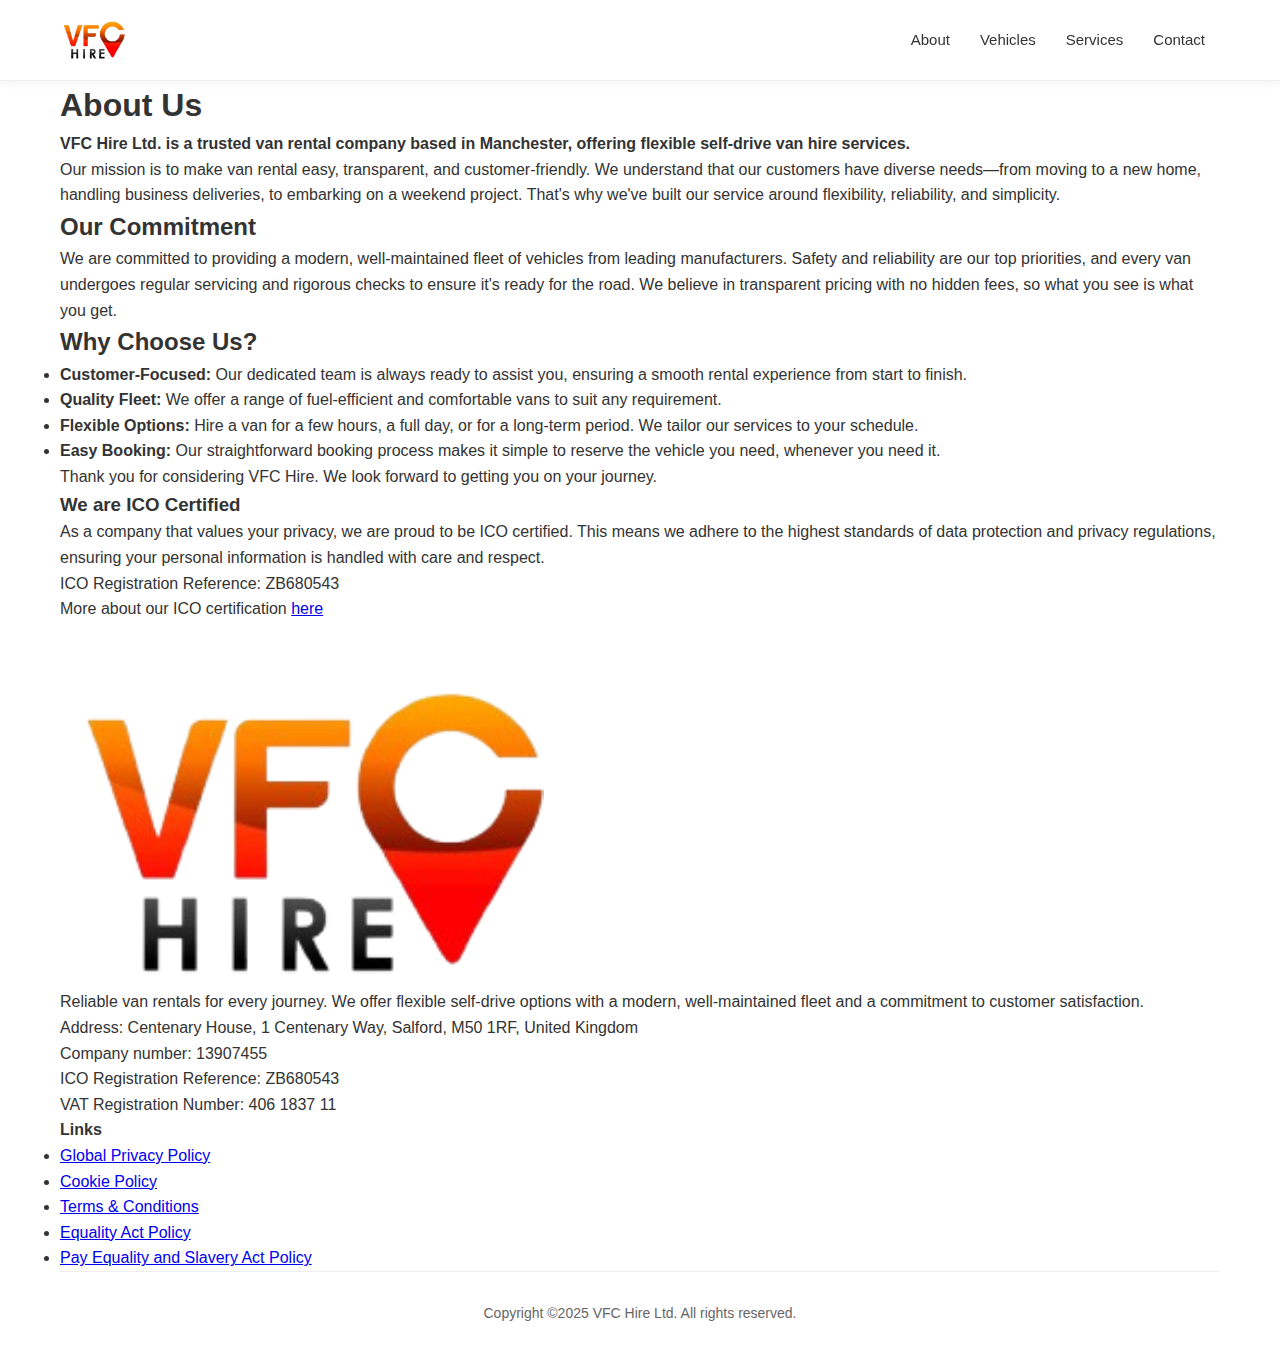
<file: about.html>
<!DOCTYPE html>
<html lang="en">
<head>
  <meta charset="UTF-8" />
  <meta name="viewport" content="width=device-width, initial-scale=1.0"/>
  <title>About Us - VFC Hire</title>
  <link rel="stylesheet" href="https://cdnjs.cloudflare.com/ajax/libs/font-awesome/6.0.0/css/all.min.css">
  <link rel="stylesheet" href="style.css" />
  <link rel="icon" type="image/x-icon" href="./assets/favicon.ico">
</head>
<body>

  <header>
    <div class="container">
      <nav>
        <a href="index.html" class="logo">
          <img src="./assets/logo.png" alt="VFC Hire Logo">
        </a>
        <ul class="nav-links">
          <li><a href="about.html">About</a></li>
          <li><a href="index.html#vehicle">Vehicles</a></li>
          <li><a href="index.html#service">Services</a></li>
          <li><a href="index.html#contact">Contact</a></li>
        </ul>
        <div class="mobile-menu-icon">
          <i class="fas fa-bars"></i>
        </div>
      </nav>
    </div>
    <div class="mobile-menu">
        <ul>
            <li><a href="about.html">About</a></li>
            <li><a href="index.html#vehicle">Vehicles</a></li>
            <li><a href="index.html#service">Services</a></li>
            <li><a href="index.html#contact">Contact</a></li>
        </ul>
    </div>
  </header>

  <main>
    <section class="content-page">
        <div class="container">
            <h1>About Us</h1>
            <p><strong>VFC Hire Ltd. is a trusted van rental company based in Manchester, offering flexible self-drive van hire services.</strong></p>
            <p>Our mission is to make van rental easy, transparent, and customer-friendly. We understand that our customers have diverse needs—from moving to a new home, handling business deliveries, to embarking on a weekend project. That's why we've built our service around flexibility, reliability, and simplicity.</p>
            
            <h2>Our Commitment</h2>
            <p>We are committed to providing a modern, well-maintained fleet of vehicles from leading manufacturers. Safety and reliability are our top priorities, and every van undergoes regular servicing and rigorous checks to ensure it's ready for the road. We believe in transparent pricing with no hidden fees, so what you see is what you get.</p>
            
            <h2>Why Choose Us?</h2>
            <ul>
                <li><strong>Customer-Focused:</strong> Our dedicated team is always ready to assist you, ensuring a smooth rental experience from start to finish.</li>
                <li><strong>Quality Fleet:</strong> We offer a range of fuel-efficient and comfortable vans to suit any requirement.</li>
                <li><strong>Flexible Options:</strong> Hire a van for a few hours, a full day, or for a long-term period. We tailor our services to your schedule.</li>
                <li><strong>Easy Booking:</strong> Our straightforward booking process makes it simple to reserve the vehicle you need, whenever you need it.</li>
            </ul>
            <p>Thank you for considering VFC Hire. We look forward to getting you on your journey.</p>
            <h3>We are ICO Certified</h3>
            <p>As a company that values your privacy, we are proud to be ICO certified. This means we adhere to the highest standards of data protection and privacy regulations, ensuring your personal information is handled with care and respect.</p>
            <p>ICO Registration Reference: ZB680543</p>
            <p>More about our ICO certification <a href="./assets/ico.pdf">here</a></p>
        </div>
    </section>
  </main>
  
  <footer>
    <div class="container">
      <div class="footer-content">
        <div class="footer-about">
          <a href="index.html"><img src="./assets/logo.png" alt="VFC Hire White Logo"></a>
          <p>Reliable van rentals for every journey. We offer flexible self-drive options with a modern, well-maintained fleet and a commitment to customer satisfaction.</p>
          <p>Address: Centenary House, 1 Centenary Way, Salford, M50 1RF, United Kingdom</br>
          Company number: 13907455 </br>
          ICO Registration Reference: ZB680543</br>
          VAT Registration Number: 406 1837 11</p>

        </div>

        <div class="footer-links">
          <h4>Links</h4>
          <ul>
            <li><a href="privacy.html">Global Privacy Policy</a></li>
            <li><a href="cookie.html">Cookie Policy</a></li>
            <li><a href="terms.html">Terms & Conditions</a></li>
            <li><a href="equality.html">Equality Act Policy</a></li>
            <li><a href="ethical-policies.html">Pay Equality and Slavery Act Policy</a></li>

          </ul>
        </div>
      </div>
      <div class="footer-bottom">
        <p>Copyright ©2025 VFC Hire Ltd. All rights reserved.</p>
      </div>
    </div>
  </footer>

  <script src="script.js"></script>
</body>
</html>
</file>
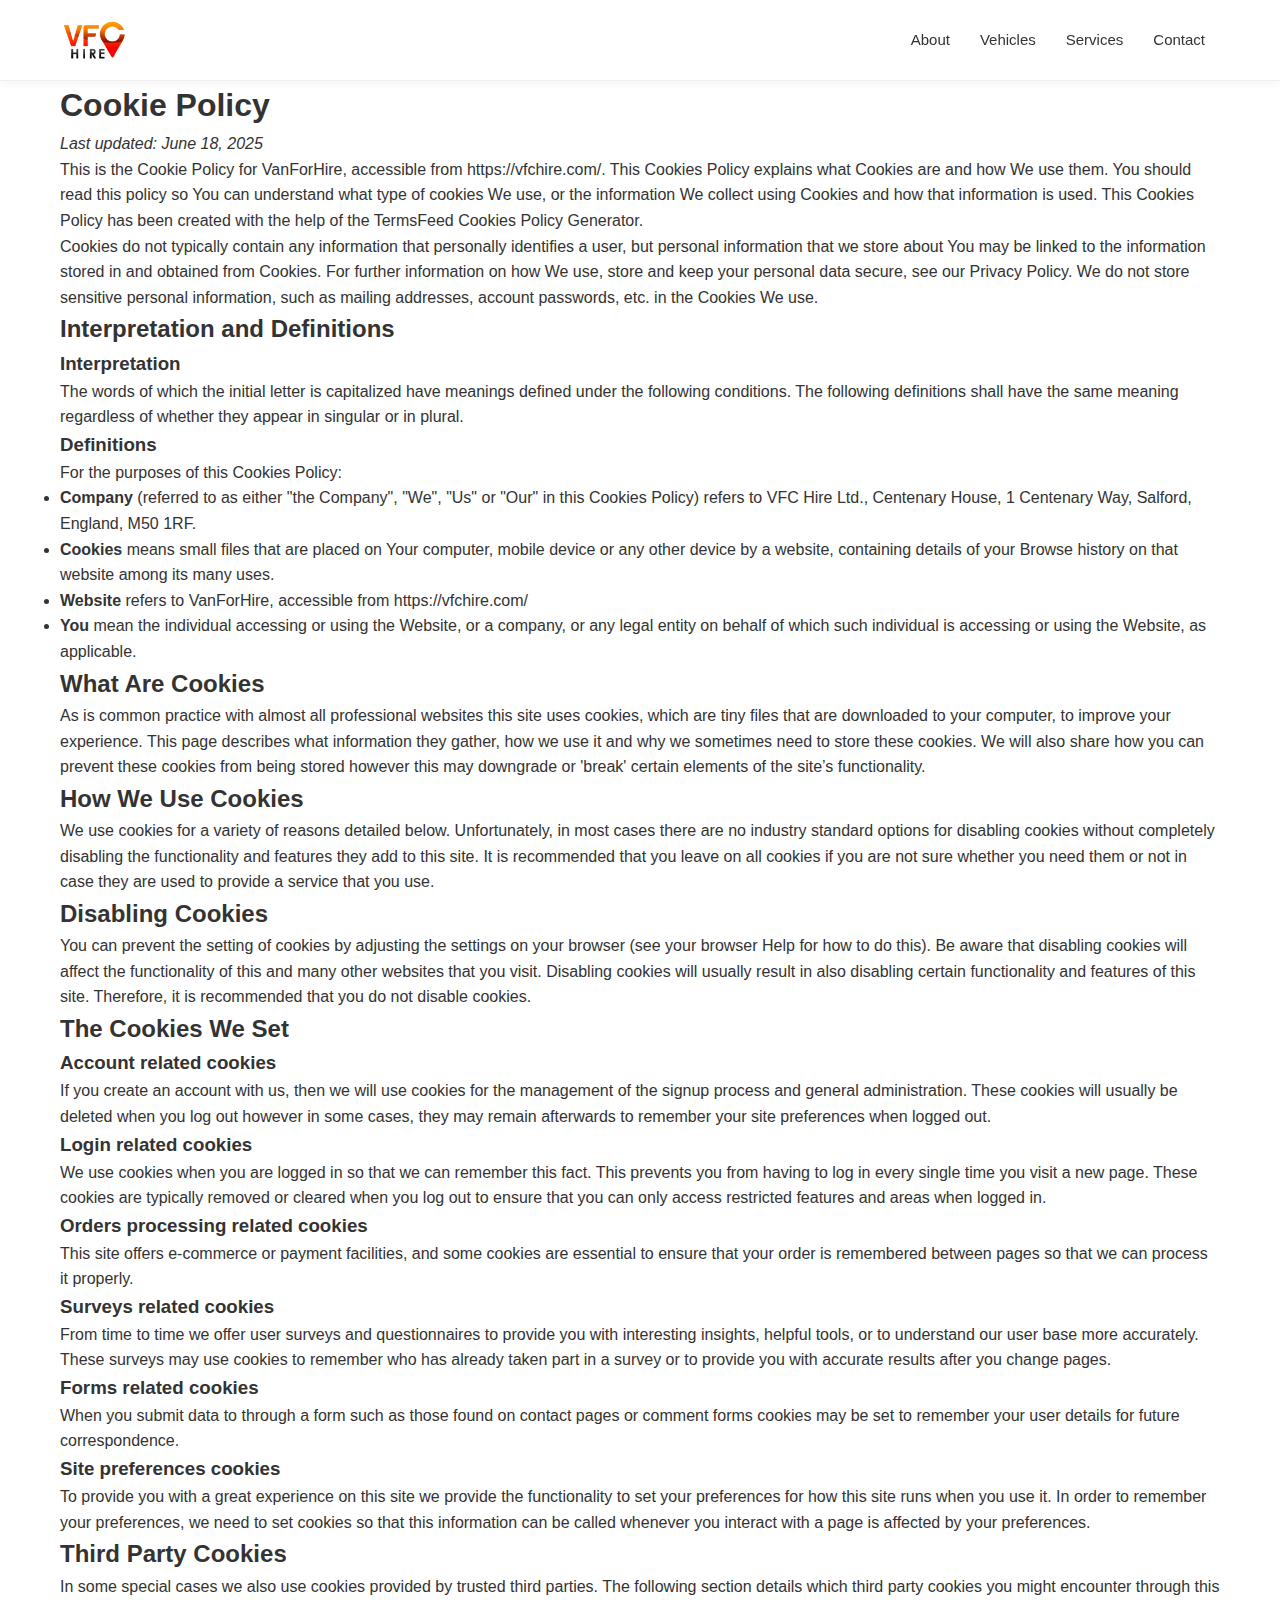
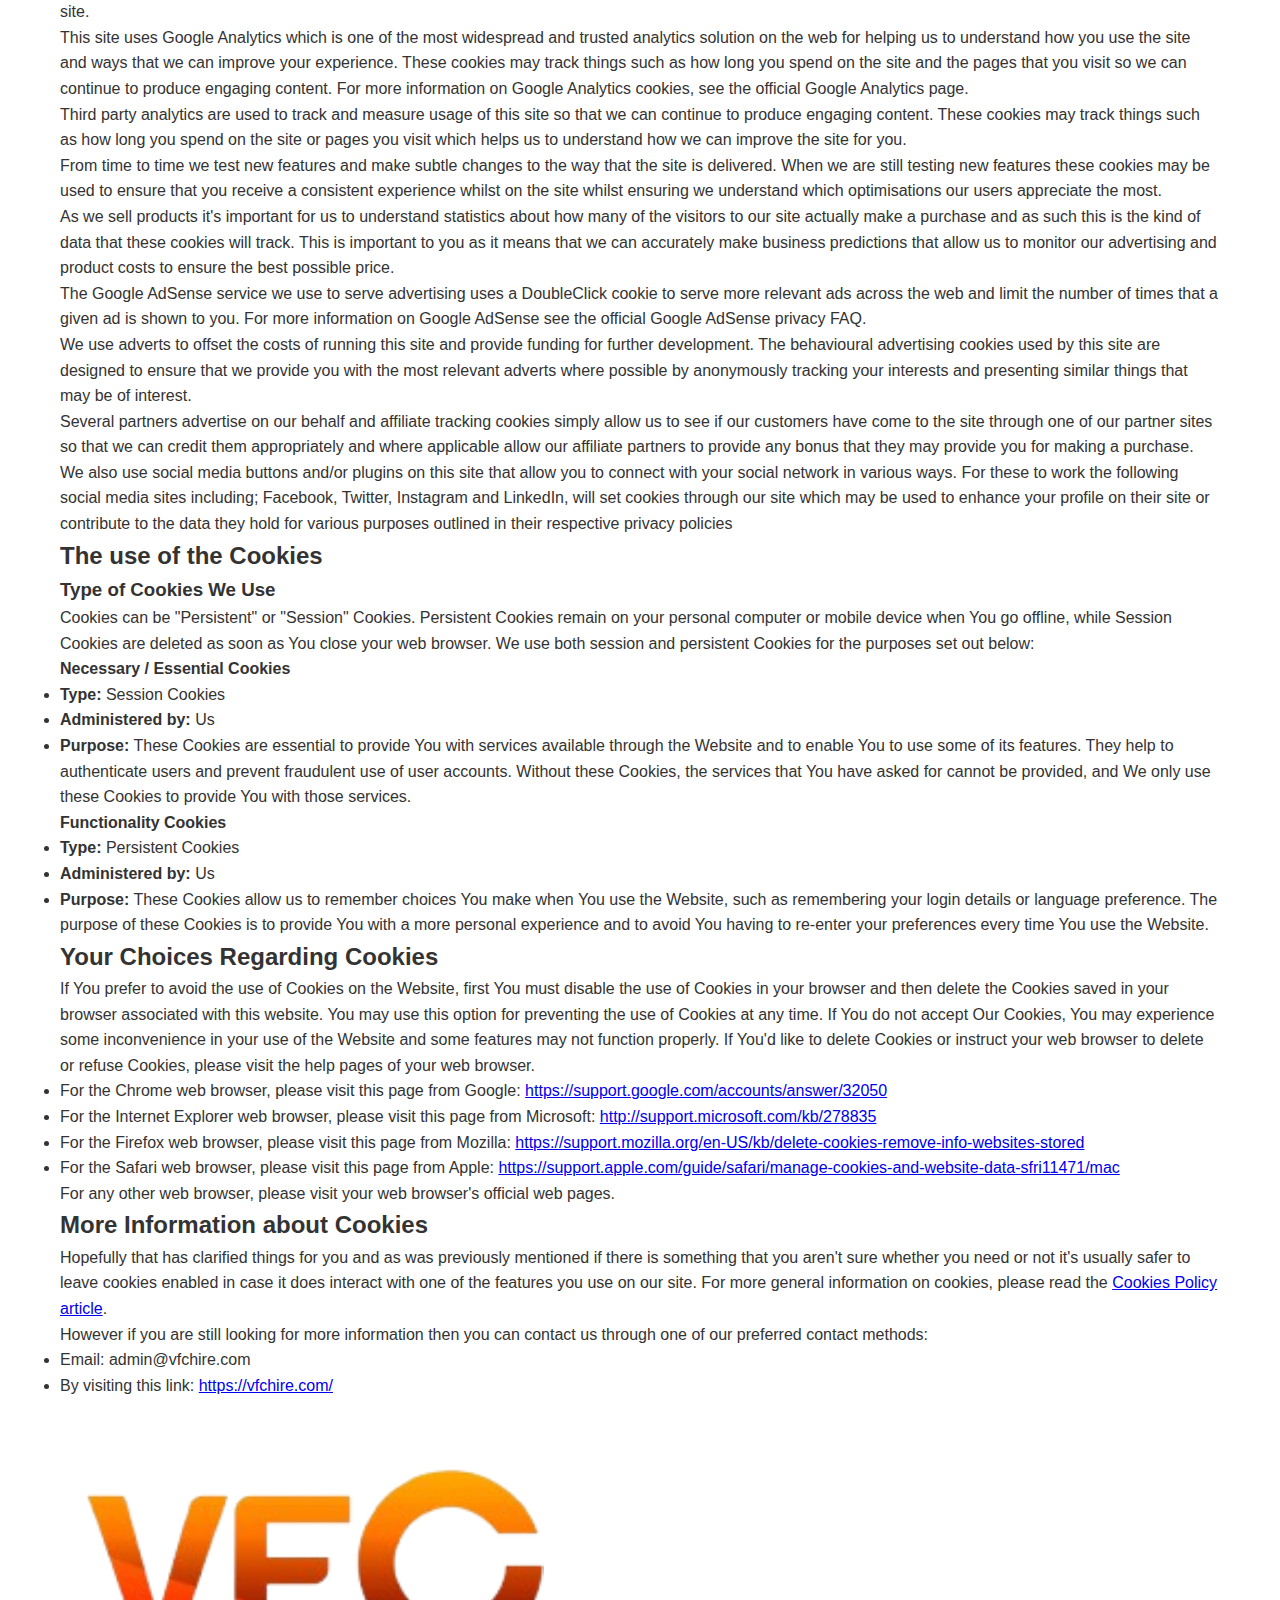
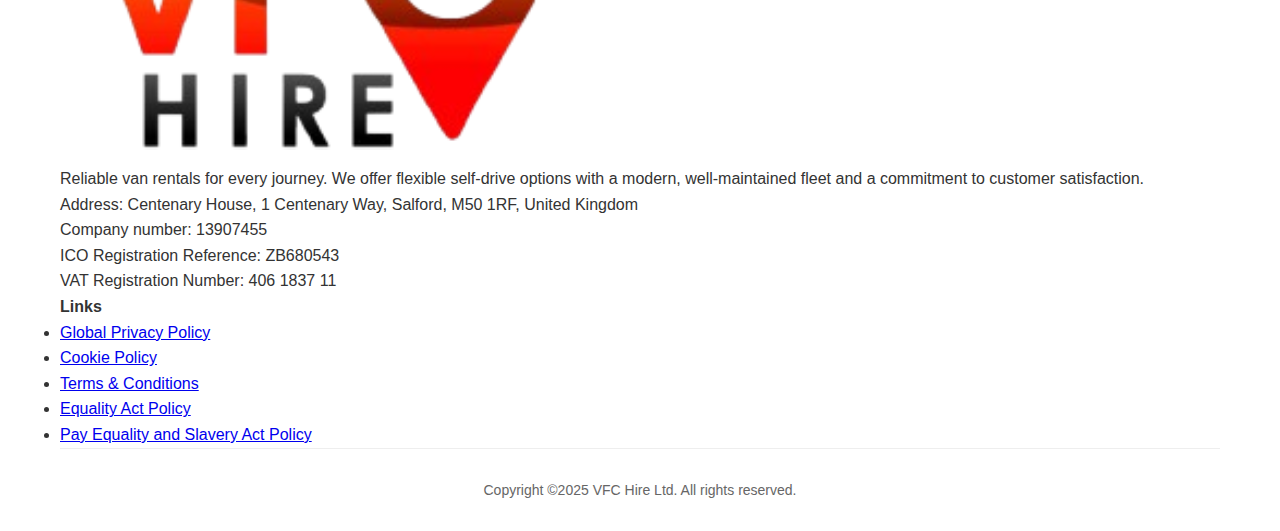
<file: cookie.html>
<!DOCTYPE html>
<html lang="en">
<head>
  <meta charset="UTF-8" />
  <meta name="viewport" content="width=device-width, initial-scale=1.0"/>
  <title>Cookie Policy - VFC Hire</title>
  <link rel="stylesheet" href="https://cdnjs.cloudflare.com/ajax/libs/font-awesome/6.0.0/css/all.min.css">
  <link rel="stylesheet" href="style.css" />
  <link rel="icon" type="image/x-icon" href="./assets/favicon.ico">
</head>
<body>

  <header>
    <div class="container">
      <nav>
        <a href="index.html" class="logo">
          <img src="./assets/logo.png" alt="VFC Hire Logo">
        </a>
        <ul class="nav-links">
          <li><a href="about.html">About</a></li>
          <li><a href="index.html#vehicle">Vehicles</a></li>
          <li><a href="index.html#service">Services</a></li>
          <li><a href="index.html#contact">Contact</a></li>
        </ul>
        <div class="mobile-menu-icon">
          <i class="fas fa-bars"></i>
        </div>
      </nav>
    </div>
    <div class="mobile-menu">
        <ul>
            <li><a href="about.html">About</a></li>
            <li><a href="index.html#vehicle">Vehicles</a></li>
            <li><a href="index.html#service">Services</a></li>
            <li><a href="index.html#contact">Contact</a></li>
        </ul>
    </div>
  </header>

  <main>
    <section class="content-page">
      <div class="container">
        <h1>Cookie Policy</h1>
        <p><em>Last updated: June 18, 2025</em></p>
        <p>This is the Cookie Policy for VanForHire, accessible from https://vfchire.com/. This Cookies Policy explains what Cookies are and how We use them.  You should read this policy so You can understand what type of cookies We use, or the information We collect using Cookies and how that information is used.  This Cookies Policy has been created with the help of the TermsFeed Cookies Policy Generator. </p>
        <p>Cookies do not typically contain any information that personally identifies a user, but personal information that we store about You may be linked to the information stored in and obtained from Cookies.  For further information on how We use, store and keep your personal data secure, see our Privacy Policy.  We do not store sensitive personal information, such as mailing addresses, account passwords, etc. in the Cookies We use. </p>

        <h2>Interpretation and Definitions</h2>
        <h3>Interpretation</h3>
        <p>The words of which the initial letter is capitalized have meanings defined under the following conditions.  The following definitions shall have the same meaning regardless of whether they appear in singular or in plural. </p>
        <h3>Definitions</h3>
        <p>For the purposes of this Cookies Policy: </p>
        <ul>
            <li><strong>Company</strong> (referred to as either "the Company", "We", "Us" or "Our" in this Cookies Policy) refers to VFC Hire Ltd., Centenary House, 1 Centenary Way, Salford, England, M50 1RF. </li>
            <li><strong>Cookies</strong> means small files that are placed on Your computer, mobile device or any other device by a website, containing details of your Browse history on that website among its many uses. </li>
            <li><strong>Website</strong> refers to VanForHire, accessible from https://vfchire.com/ </li>
            <li><strong>You</strong> mean the individual accessing or using the Website, or a company, or any legal entity on behalf of which such individual is accessing or using the Website, as applicable. </li>
        </ul>

        <h2>What Are Cookies</h2>
        <p>As is common practice with almost all professional websites this site uses cookies, which are tiny files that are downloaded to your computer, to improve your experience.  This page describes what information they gather, how we use it and why we sometimes need to store these cookies.  We will also share how you can prevent these cookies from being stored however this may downgrade or 'break' certain elements of the site’s functionality. </p>
        
        <h2>How We Use Cookies</h2>
        <p>We use cookies for a variety of reasons detailed below.  Unfortunately, in most cases there are no industry standard options for disabling cookies without completely disabling the functionality and features they add to this site.  It is recommended that you leave on all cookies if you are not sure whether you need them or not in case they are used to provide a service that you use. </p>
        
        <h2>Disabling Cookies</h2>
        <p>You can prevent the setting of cookies by adjusting the settings on your browser (see your browser Help for how to do this).  Be aware that disabling cookies will affect the functionality of this and many other websites that you visit.  Disabling cookies will usually result in also disabling certain functionality and features of this site.  Therefore, it is recommended that you do not disable cookies. </p>

        <h2>The Cookies We Set</h2>
        <h3>Account related cookies</h3>
        <p>If you create an account with us, then we will use cookies for the management of the signup process and general administration.  These cookies will usually be deleted when you log out however in some cases, they may remain afterwards to remember your site preferences when logged out. </p>
        <h3>Login related cookies</h3>
        <p>We use cookies when you are logged in so that we can remember this fact.  This prevents you from having to log in every single time you visit a new page.  These cookies are typically removed or cleared when you log out to ensure that you can only access restricted features and areas when logged in. </p>
        <h3>Orders processing related cookies</h3>
        <p>This site offers e-commerce or payment facilities, and some cookies are essential to ensure that your order is remembered between pages so that we can process it properly. </p>
        <h3>Surveys related cookies</h3>
        <p>From time to time we offer user surveys and questionnaires to provide you with interesting insights, helpful tools, or to understand our user base more accurately.  These surveys may use cookies to remember who has already taken part in a survey or to provide you with accurate results after you change pages. </p>
        <h3>Forms related cookies</h3>
        <p>When you submit data to through a form such as those found on contact pages or comment forms cookies may be set to remember your user details for future correspondence. </p>
        <h3>Site preferences cookies</h3>
        <p>To provide you with a great experience on this site we provide the functionality to set your preferences for how this site runs when you use it.  In order to remember your preferences, we need to set cookies so that this information can be called whenever you interact with a page is affected by your preferences. </p>

        <h2>Third Party Cookies</h2>
        <p>In some special cases we also use cookies provided by trusted third parties.  The following section details which third party cookies you might encounter through this site. </p>
        <p>This site uses Google Analytics which is one of the most widespread and trusted analytics solution on the web for helping us to understand how you use the site and ways that we can improve your experience.  These cookies may track things such as how long you spend on the site and the pages that you visit so we can continue to produce engaging content.  For more information on Google Analytics cookies, see the official Google Analytics page. </p>
        <p>Third party analytics are used to track and measure usage of this site so that we can continue to produce engaging content.  These cookies may track things such as how long you spend on the site or pages you visit which helps us to understand how we can improve the site for you. </p>
        <p>From time to time we test new features and make subtle changes to the way that the site is delivered.  When we are still testing new features these cookies may be used to ensure that you receive a consistent experience whilst on the site whilst ensuring we understand which optimisations our users appreciate the most. </p>
        <p>As we sell products it's important for us to understand statistics about how many of the visitors to our site actually make a purchase and as such this is the kind of data that these cookies will track.  This is important to you as it means that we can accurately make business predictions that allow us to monitor our advertising and product costs to ensure the best possible price. </p>
        <p>The Google AdSense service we use to serve advertising uses a DoubleClick cookie to serve more relevant ads across the web and limit the number of times that a given ad is shown to you.  For more information on Google AdSense see the official Google AdSense privacy FAQ. </p>
        <p>We use adverts to offset the costs of running this site and provide funding for further development.  The behavioural advertising cookies used by this site are designed to ensure that we provide you with the most relevant adverts where possible by anonymously tracking your interests and presenting similar things that may be of interest. </p>
        <p>Several partners advertise on our behalf and affiliate tracking cookies simply allow us to see if our customers have come to the site through one of our partner sites so that we can credit them appropriately and where applicable allow our affiliate partners to provide any bonus that they may provide you for making a purchase. </p>
        <p>We also use social media buttons and/or plugins on this site that allow you to connect with your social network in various ways.  For these to work the following social media sites including; Facebook, Twitter, Instagram and LinkedIn, will set cookies through our site which may be used to enhance your profile on their site or contribute to the data they hold for various purposes outlined in their respective privacy policies </p>
        
        <h2>The use of the Cookies</h2>
        <h3>Type of Cookies We Use</h3>
        <p>Cookies can be "Persistent" or "Session" Cookies.  Persistent Cookies remain on your personal computer or mobile device when You go offline, while Session Cookies are deleted as soon as You close your web browser.  We use both session and persistent Cookies for the purposes set out below: </p>
        <h4>Necessary / Essential Cookies</h4>
        <ul>
            <li><strong>Type:</strong> Session Cookies </li>
            <li><strong>Administered by:</strong> Us </li>
            <li><strong>Purpose:</strong> These Cookies are essential to provide You with services available through the Website and to enable You to use some of its features.  They help to authenticate users and prevent fraudulent use of user accounts.  Without these Cookies, the services that You have asked for cannot be provided, and We only use these Cookies to provide You with those services. </li>
        </ul>
        <h4>Functionality Cookies</h4>
        <ul>
            <li><strong>Type:</strong> Persistent Cookies </li>
            <li><strong>Administered by:</strong> Us </li>
            <li><strong>Purpose:</strong> These Cookies allow us to remember choices You make when You use the Website, such as remembering your login details or language preference.  The purpose of these Cookies is to provide You with a more personal experience and to avoid You having to re-enter your preferences every time You use the Website. </li>
        </ul>

        <h2>Your Choices Regarding Cookies</h2>
        <p>If You prefer to avoid the use of Cookies on the Website, first You must disable the use of Cookies in your browser and then delete the Cookies saved in your browser associated with this website.  You may use this option for preventing the use of Cookies at any time.  If You do not accept Our Cookies, You may experience some inconvenience in your use of the Website and some features may not function properly.  If You'd like to delete Cookies or instruct your web browser to delete or refuse Cookies, please visit the help pages of your web browser. </p>
        <ul>
            <li>For the Chrome web browser, please visit this page from Google: <a href="https://support.google.com/accounts/answer/32050" target="_blank" rel="noopener noreferrer">https://support.google.com/accounts/answer/32050</a> </li>
            <li>For the Internet Explorer web browser, please visit this page from Microsoft: <a href="http://support.microsoft.com/kb/278835" target="_blank" rel="noopener noreferrer">http://support.microsoft.com/kb/278835</a> </li>
            <li>For the Firefox web browser, please visit this page from Mozilla: <a href="https://support.mozilla.org/en-US/kb/delete-cookies-remove-info-websites-stored" target="_blank" rel="noopener noreferrer">https://support.mozilla.org/en-US/kb/delete-cookies-remove-info-websites-stored</a> </li>
            <li>For the Safari web browser, please visit this page from Apple: <a href="https://support.apple.com/guide/safari/manage-cookies-and-website-data-sfri11471/mac" target="_blank" rel="noopener noreferrer">https://support.apple.com/guide/safari/manage-cookies-and-website-data-sfri11471/mac</a> </li>
        </ul>
        <p>For any other web browser, please visit your web browser's official web pages. </p>

        <h2>More Information about Cookies</h2>
        <p>Hopefully that has clarified things for you and as was previously mentioned if there is something that you aren't sure whether you need or not it's usually safer to leave cookies enabled in case it does interact with one of the features you use on our site.  For more general information on cookies, please read the <a href="https://www.cookiepolicygenerator.com/sample-cookies-policy/">Cookies Policy article</a>. </p>
        <p>However if you are still looking for more information then you can contact us through one of our preferred contact methods: </p>
        <ul>
            <li>Email: admin@vfchire.com </li>
            <li>By visiting this link: <a href="https://vfchire.com/">https://vfchire.com/</a> </li>
        </ul>

      </div>
    </section>
  </main>
  
  <footer>
    <div class="container">
      <div class="footer-content">
        <div class="footer-about">
          <a href="index.html"><img src="./assets/logo.png" alt="VFC Hire White Logo"></a>
          <p>Reliable van rentals for every journey. We offer flexible self-drive options with a modern, well-maintained fleet and a commitment to customer satisfaction.</p>
          <p>Address: Centenary House, 1 Centenary Way, Salford, M50 1RF, United Kingdom</br>
          Company number: 13907455 </br>
          ICO Registration Reference: ZB680543</br>
          VAT Registration Number: 406 1837 11</p>

        </div>

        <div class="footer-links">
          <h4>Links</h4>
          <ul>
            <li><a href="privacy.html">Global Privacy Policy</a></li>
            <li><a href="cookie.html">Cookie Policy</a></li>
            <li><a href="terms.html">Terms & Conditions</a></li>
            <li><a href="equality.html">Equality Act Policy</a></li>
            <li><a href="ethical-policies.html">Pay Equality and Slavery Act Policy</a></li>

          </ul>
        </div>
      </div>
      <div class="footer-bottom">
        <p>Copyright ©2025 VFC Hire Ltd. All rights reserved.</p>
      </div>
    </div>
  </footer>

  <script src="script.js"></script>
</body>
</html>
</file>
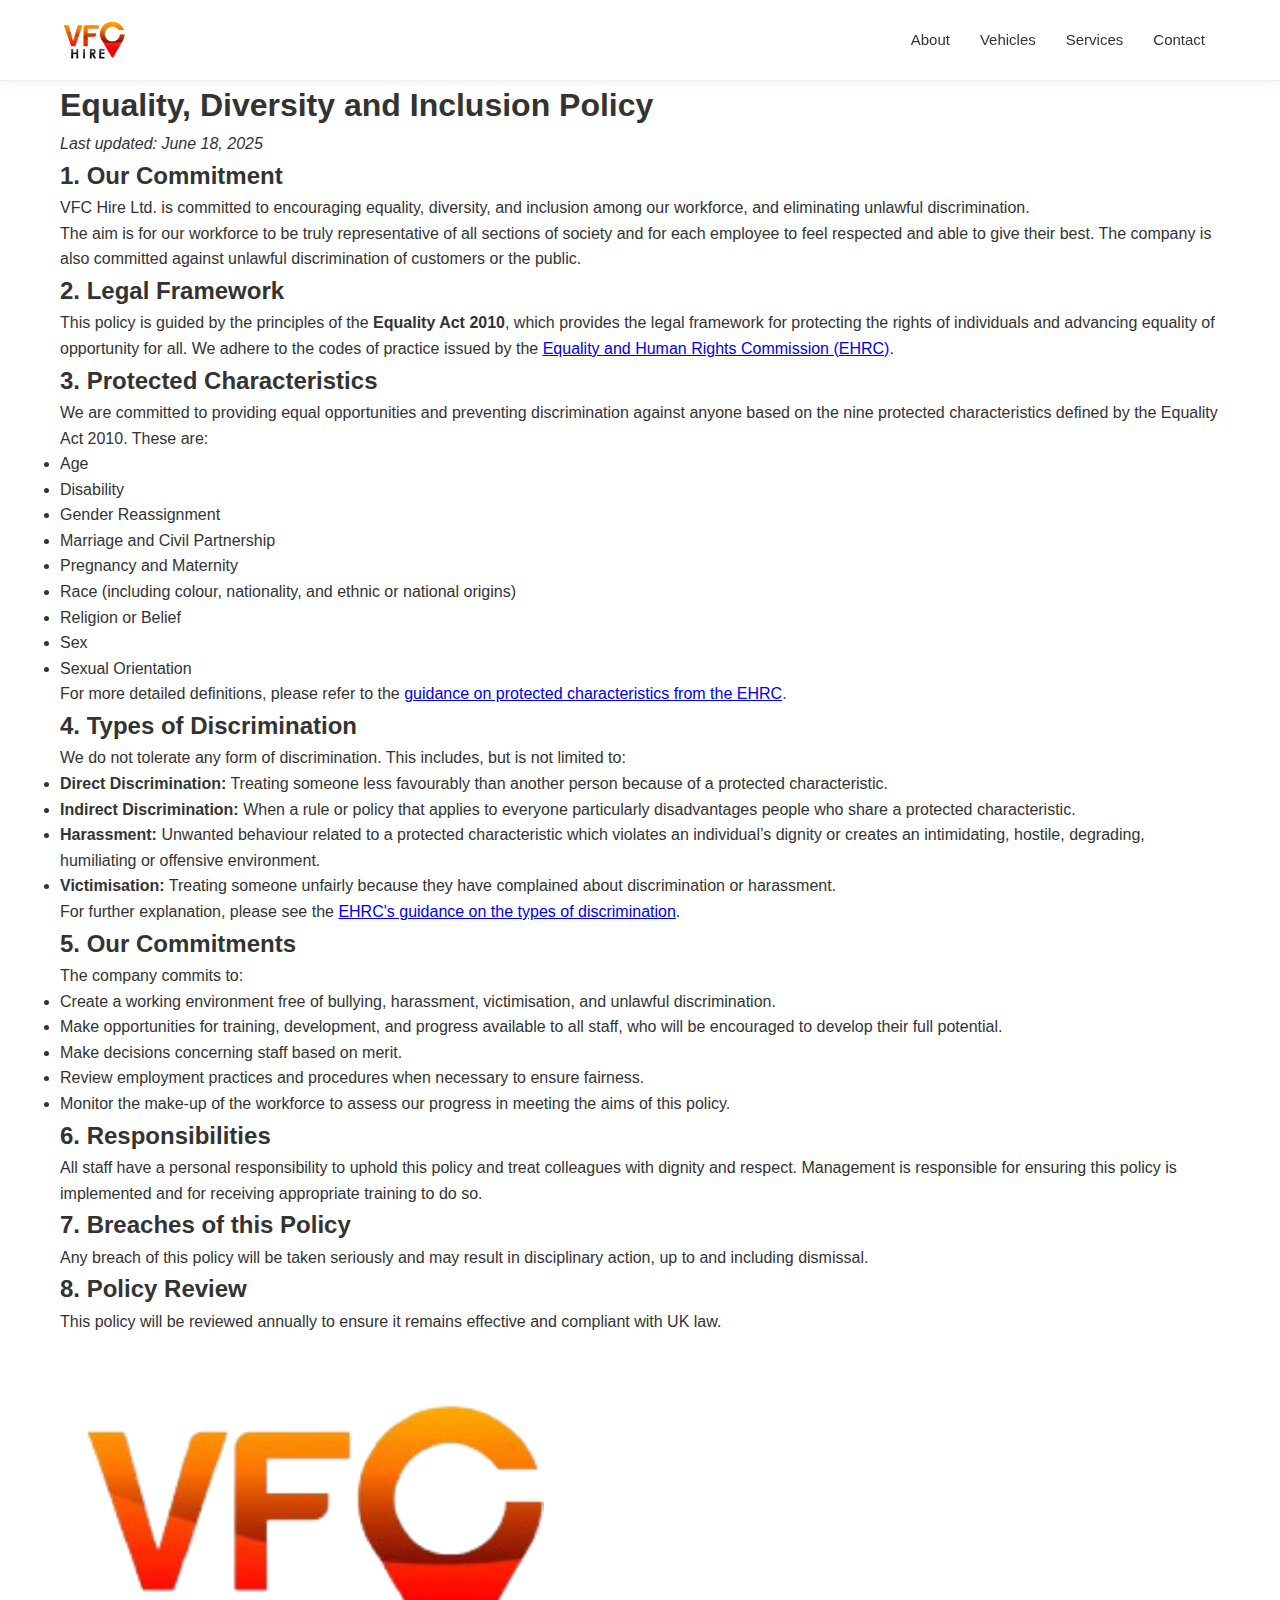
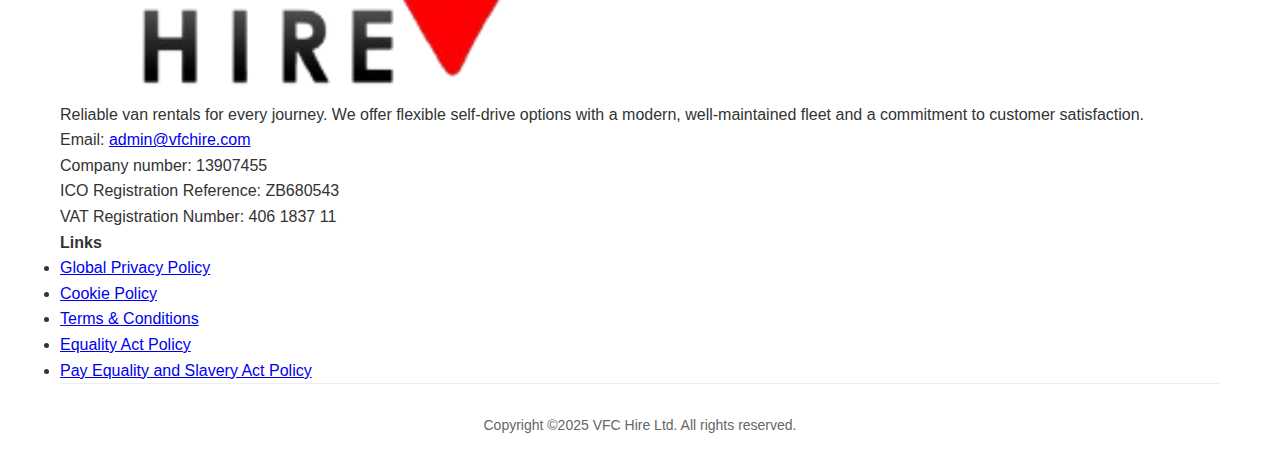
<file: equality.html>
<!DOCTYPE html>
<html lang="en">
<head>
  <meta charset="UTF-8" />
  <meta name="viewport" content="width=device-width, initial-scale=1.0"/>
  <title>Equality, Diversity and Inclusion Policy - VFC Hire</title>
  <link rel="stylesheet" href="https://cdnjs.cloudflare.com/ajax/libs/font-awesome/6.0.0/css/all.min.css">
  <link rel="stylesheet" href="style.css" />
  <link rel="icon" type="image/x-icon" href="./assets/favicon.ico">
</head>
<body>

  <header>
    <div class="container">
      <nav>
        <a href="index.html" class="logo">
          <img src="./assets/logo.png" alt="VFC Hire Logo">
        </a>
        <ul class="nav-links">
          <li><a href="about.html">About</a></li>
          <li><a href="index.html#vehicle">Vehicles</a></li>
          <li><a href="index.html#service">Services</a></li>
          <li><a href="index.html#contact">Contact</a></li>
        </ul>
        <div class="mobile-menu-icon">
          <i class="fas fa-bars"></i>
        </div>
      </nav>
    </div>
    <div class="mobile-menu">
        <ul>
            <li><a href="about.html">About</a></li>
            <li><a href="index.html#vehicle">Vehicles</a></li>
            <li><a href="index.html#service">Services</a></li>
            <li><a href="index.html#contact">Contact</a></li>
        </ul>
    </div>
  </header>

  <main>
    <section class="content-page">
      <div class="container">
        <h1>Equality, Diversity and Inclusion Policy</h1>
        <p><em>Last updated: June 18, 2025</em></p>
        
        <h2>1. Our Commitment</h2>
        <p>VFC Hire Ltd. is committed to encouraging equality, diversity, and inclusion among our workforce, and eliminating unlawful discrimination.</p>
        <p>The aim is for our workforce to be truly representative of all sections of society and for each employee to feel respected and able to give their best. The company is also committed against unlawful discrimination of customers or the public.</p>
        
        <h2>2. Legal Framework</h2>
        <p>This policy is guided by the principles of the <strong>Equality Act 2010</strong>, which provides the legal framework for protecting the rights of individuals and advancing equality of opportunity for all. We adhere to the codes of practice issued by the <a href="https://www.equalityhumanrights.com/" target="_blank" rel="noopener noreferrer">Equality and Human Rights Commission (EHRC)</a>.</p>
        
        <h2>3. Protected Characteristics</h2>
        <p>We are committed to providing equal opportunities and preventing discrimination against anyone based on the nine protected characteristics defined by the Equality Act 2010. These are:</p>
        <ul>
            <li>Age</li>
            <li>Disability</li>
            <li>Gender Reassignment</li>
            <li>Marriage and Civil Partnership</li>
            <li>Pregnancy and Maternity</li>
            <li>Race (including colour, nationality, and ethnic or national origins)</li>
            <li>Religion or Belief</li>
            <li>Sex</li>
            <li>Sexual Orientation</li>
        </ul>
        <p>For more detailed definitions, please refer to the <a href="https://www.equalityhumanrights.com/equality/equality-act-2010/protected-characteristics" target="_blank" rel="noopener noreferrer">guidance on protected characteristics from the EHRC</a>.</p>
        
        <h2>4. Types of Discrimination</h2>
        <p>We do not tolerate any form of discrimination. This includes, but is not limited to:</p>
        <ul>
            <li><strong>Direct Discrimination:</strong> Treating someone less favourably than another person because of a protected characteristic.</li>
            <li><strong>Indirect Discrimination:</strong> When a rule or policy that applies to everyone particularly disadvantages people who share a protected characteristic.</li>
            <li><strong>Harassment:</strong> Unwanted behaviour related to a protected characteristic which violates an individual’s dignity or creates an intimidating, hostile, degrading, humiliating or offensive environment.</li>
            <li><strong>Victimisation:</strong> Treating someone unfairly because they have complained about discrimination or harassment.</li>
        </ul>
        <p>For further explanation, please see the <a href="https://www.equalityhumanrights.com/equality/equality-act-2010/your-rights-under-equality-act-2010/direct-and-indirect-discrimination" target="_blank" rel="noopener noreferrer">EHRC's guidance on the types of discrimination</a>.</p>

        <h2>5. Our Commitments</h2>
        <p>The company commits to:</p>
        <ul>
            <li>Create a working environment free of bullying, harassment, victimisation, and unlawful discrimination.</li>
            <li>Make opportunities for training, development, and progress available to all staff, who will be encouraged to develop their full potential.</li>
            <li>Make decisions concerning staff based on merit.</li>
            <li>Review employment practices and procedures when necessary to ensure fairness.</li>
            <li>Monitor the make-up of the workforce to assess our progress in meeting the aims of this policy.</li>
        </ul>

        <h2>6. Responsibilities</h2>
        <p>All staff have a personal responsibility to uphold this policy and treat colleagues with dignity and respect. Management is responsible for ensuring this policy is implemented and for receiving appropriate training to do so.</p>

        <h2>7. Breaches of this Policy</h2>
        <p>Any breach of this policy will be taken seriously and may result in disciplinary action, up to and including dismissal.</p>

        <h2>8. Policy Review</h2>
        <p>This policy will be reviewed annually to ensure it remains effective and compliant with UK law.</p>

      </div>
    </section>
  </main>
  
  <footer>
    <div class="container">
      <div class="footer-content">
        <div class="footer-about">
          <a href="index.html"><img src="./assets/logo.png" alt="VFC Hire White Logo"></a>
          <p>Reliable van rentals for every journey. We offer flexible self-drive options with a modern, well-maintained fleet and a commitment to customer satisfaction.</p>
          Email: <a href="mailto:admin@vfchire.com">admin@vfchire.com</a> </br>
          Company number: 13907455 </br>
          ICO Registration Reference: ZB680543</br>
          VAT Registration Number: 406 1837 11</p>

        </div>

        <div class="footer-links">
          <h4>Links</h4>
          <ul>
            <li><a href="privacy.html">Global Privacy Policy</a></li>
            <li><a href="cookie.html">Cookie Policy</a></li>
            <li><a href="terms.html">Terms & Conditions</a></li>
            <li><a href="equality.html">Equality Act Policy</a></li>
            <li><a href="ethical-policies.html">Pay Equality and Slavery Act Policy</a></li>

          </ul>
        </div>
      </div>
      <div class="footer-bottom">
        <p>Copyright ©2025 VFC Hire Ltd. All rights reserved.</p>
      </div>
    </div>
  </footer>

  <script src="script.js"></script>
</body>
</html>
</file>
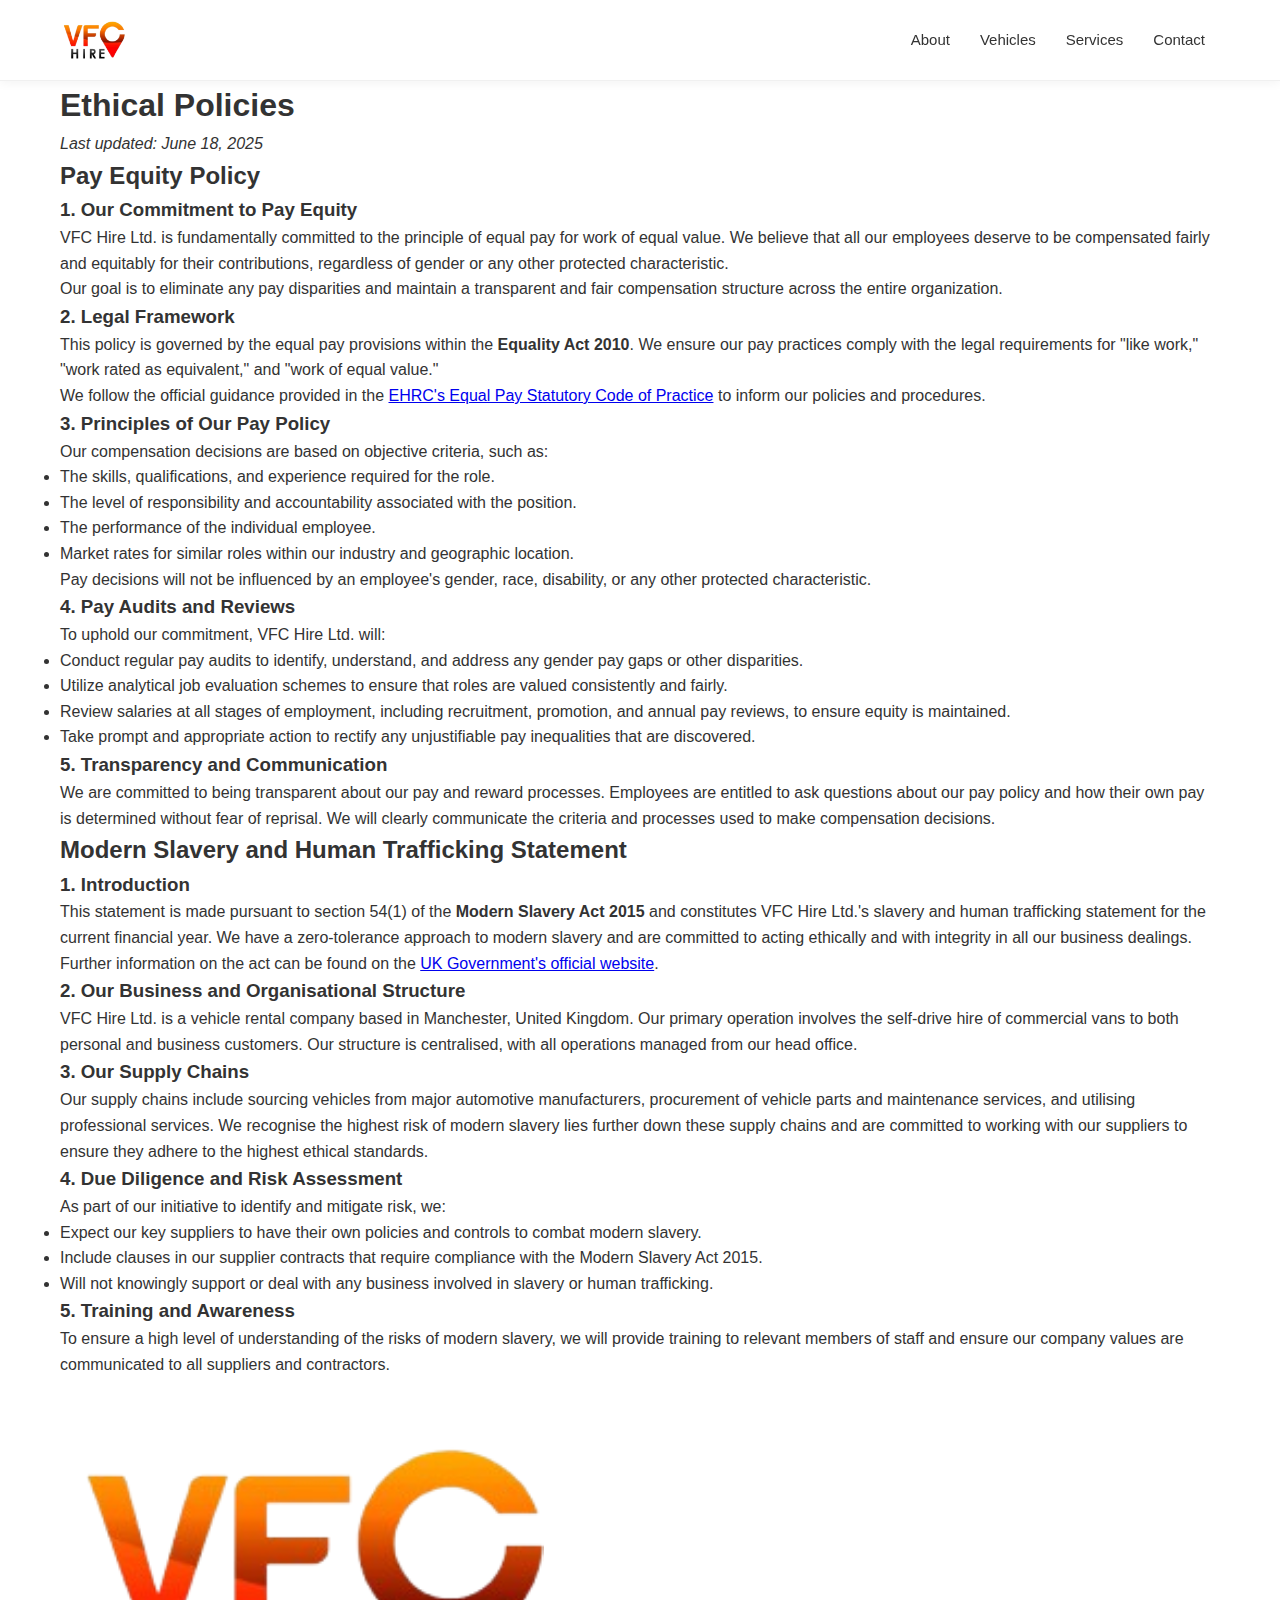
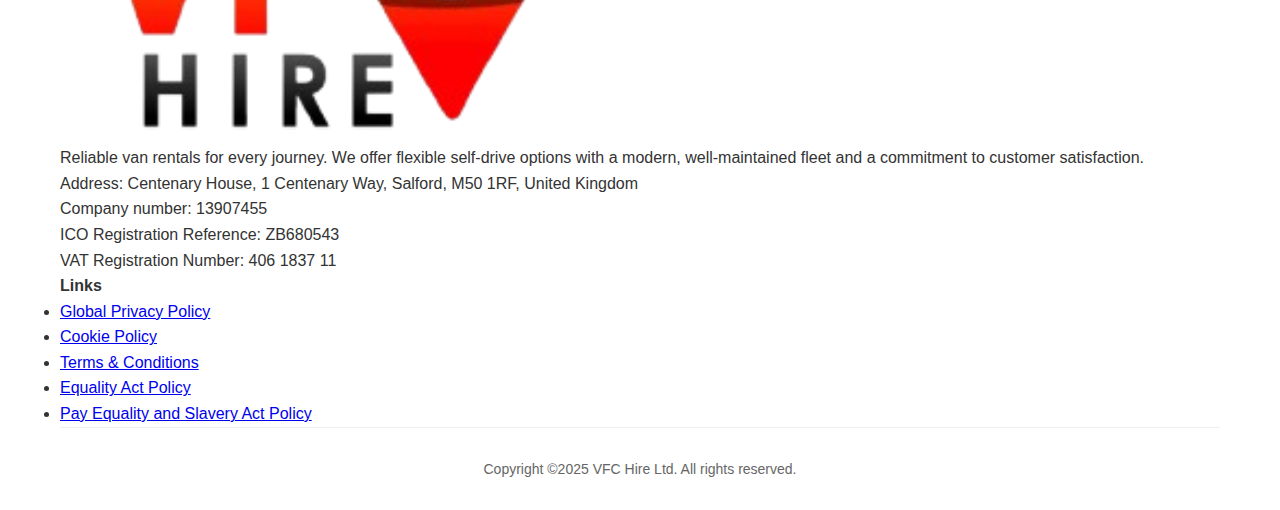
<file: ethical-policies.html>
<!DOCTYPE html>
<html lang="en">
<head>
  <meta charset="UTF-8" />
  <meta name="viewport" content="width=device-width, initial-scale=1.0"/>
  <title>Ethical Policies - VFC Hire</title>
  <link rel="stylesheet" href="https://cdnjs.cloudflare.com/ajax/libs/font-awesome/6.0.0/css/all.min.css">
  <link rel="stylesheet" href="style.css" />
  <link rel="icon" type="image/x-icon" href="./assets/favicon.ico">
</head>
<body>

  <!-- Header -->
  <header>
    <div class="container">
      <nav>
        <a href="index.html" class="logo">
          <img src="./assets/logo.png" alt="VFC Hire Logo">
        </a>
        <ul class="nav-links">
          <li><a href="about.html">About</a></li>
          <li><a href="index.html#vehicle">Vehicles</a></li>
          <li><a href="index.html#service">Services</a></li>
          <li><a href="index.html#contact">Contact</a></li>
        </ul>
        <div class="mobile-menu-icon">
          <i class="fas fa-bars"></i>
        </div>
      </nav>
    </div>
    <div class="mobile-menu">
        <ul>
            <li><a href="about.html">About</a></li>
            <li><a href="index.html#vehicle">Vehicles</a></li>
            <li><a href="index.html#service">Services</a></li>
            <li><a href="index.html#contact">Contact</a></li>
        </ul>
    </div>
  </header>

  <main>
    <section class="content-page">
      <div class="container">
        <h1>Ethical Policies</h1>
        <p><em>Last updated: June 18, 2025</em></p>
        
        <h2 style="margin-top: 0;">Pay Equity Policy</h2>
        
        <h3>1. Our Commitment to Pay Equity</h3>
        <p>VFC Hire Ltd. is fundamentally committed to the principle of equal pay for work of equal value. We believe that all our employees deserve to be compensated fairly and equitably for their contributions, regardless of gender or any other protected characteristic.</p>
        <p>Our goal is to eliminate any pay disparities and maintain a transparent and fair compensation structure across the entire organization.</p>
        
        <h3>2. Legal Framework</h3>
        <p>This policy is governed by the equal pay provisions within the <strong>Equality Act 2010</strong>. We ensure our pay practices comply with the legal requirements for "like work," "work rated as equivalent," and "work of equal value."</p>
        <p>We follow the official guidance provided in the <a href="https://www.equalityhumanrights.com/en/publication-download/equal-pay-statutory-code-practice" target="_blank" rel="noopener noreferrer">EHRC's Equal Pay Statutory Code of Practice</a> to inform our policies and procedures.</p>
        
        <h3>3. Principles of Our Pay Policy</h3>
        <p>Our compensation decisions are based on objective criteria, such as:</p>
        <ul>
            <li>The skills, qualifications, and experience required for the role.</li>
            <li>The level of responsibility and accountability associated with the position.</li>
            <li>The performance of the individual employee.</li>
            <li>Market rates for similar roles within our industry and geographic location.</li>
        </ul>
        <p>Pay decisions will not be influenced by an employee's gender, race, disability, or any other protected characteristic.</p>

        <h3>4. Pay Audits and Reviews</h3>
        <p>To uphold our commitment, VFC Hire Ltd. will:</p>
        <ul>
            <li>Conduct regular pay audits to identify, understand, and address any gender pay gaps or other disparities.</li>
            <li>Utilize analytical job evaluation schemes to ensure that roles are valued consistently and fairly.</li>
            <li>Review salaries at all stages of employment, including recruitment, promotion, and annual pay reviews, to ensure equity is maintained.</li>
            <li>Take prompt and appropriate action to rectify any unjustifiable pay inequalities that are discovered.</li>
        </ul>

        <h3>5. Transparency and Communication</h3>
        <p>We are committed to being transparent about our pay and reward processes. Employees are entitled to ask questions about our pay policy and how their own pay is determined without fear of reprisal. We will clearly communicate the criteria and processes used to make compensation decisions.</p>

        <h2>Modern Slavery and Human Trafficking Statement</h2>

        <h3>1. Introduction</h3>
        <p>This statement is made pursuant to section 54(1) of the <strong>Modern Slavery Act 2015</strong> and constitutes VFC Hire Ltd.'s slavery and human trafficking statement for the current financial year. We have a zero-tolerance approach to modern slavery and are committed to acting ethically and with integrity in all our business dealings.</p>
        <p>Further information on the act can be found on the <a href="https://www.gov.uk/government/collections/modern-slavery-bill" target="_blank" rel="noopener noreferrer">UK Government's official website</a>.</p>
        
        <h3>2. Our Business and Organisational Structure</h3>
        <p>VFC Hire Ltd. is a vehicle rental company based in Manchester, United Kingdom. Our primary operation involves the self-drive hire of commercial vans to both personal and business customers. Our structure is centralised, with all operations managed from our head office.</p>
        
        <h3>3. Our Supply Chains</h3>
        <p>Our supply chains include sourcing vehicles from major automotive manufacturers, procurement of vehicle parts and maintenance services, and utilising professional services. We recognise the highest risk of modern slavery lies further down these supply chains and are committed to working with our suppliers to ensure they adhere to the highest ethical standards.</p>

        <h3>4. Due Diligence and Risk Assessment</h3>
        <p>As part of our initiative to identify and mitigate risk, we:</p>
        <ul>
            <li>Expect our key suppliers to have their own policies and controls to combat modern slavery.</li>
            <li>Include clauses in our supplier contracts that require compliance with the Modern Slavery Act 2015.</li>
            <li>Will not knowingly support or deal with any business involved in slavery or human trafficking.</li>
        </ul>

        <h3>5. Training and Awareness</h3>
        <p>To ensure a high level of understanding of the risks of modern slavery, we will provide training to relevant members of staff and ensure our company values are communicated to all suppliers and contractors.</p>

      </div>
    </section>
  </main>
  
  <!-- Footer -->
  <footer>
    <div class="container">
      <div class="footer-content">
        <div class="footer-about">
          <a href="index.html"><img src="./assets/logo.png" alt="VFC Hire White Logo"></a>
          <p>Reliable van rentals for every journey. We offer flexible self-drive options with a modern, well-maintained fleet and a commitment to customer satisfaction.</p>
          <p>Address: Centenary House, 1 Centenary Way, Salford, M50 1RF, United Kingdom</br>
          Company number: 13907455 </br>
          ICO Registration Reference: ZB680543</br>
          VAT Registration Number: 406 1837 11</p>

        </div>

        <div class="footer-links">
          <h4>Links</h4>
          <ul>
            <li><a href="privacy.html">Global Privacy Policy</a></li>
            <li><a href="cookie.html">Cookie Policy</a></li>
            <li><a href="terms.html">Terms & Conditions</a></li>
            <li><a href="equality.html">Equality Act Policy</a></li>
            <li><a href="ethical-policies.html">Pay Equality and Slavery Act Policy</a></li>

          </ul>
        </div>
      </div>
      <div class="footer-bottom">
        <p>Copyright ©2025 VFC Hire Ltd. All rights reserved.</p>
      </div>
    </div>
  </footer>

  <script src="script.js"></script>
</body>
</html>
</file>
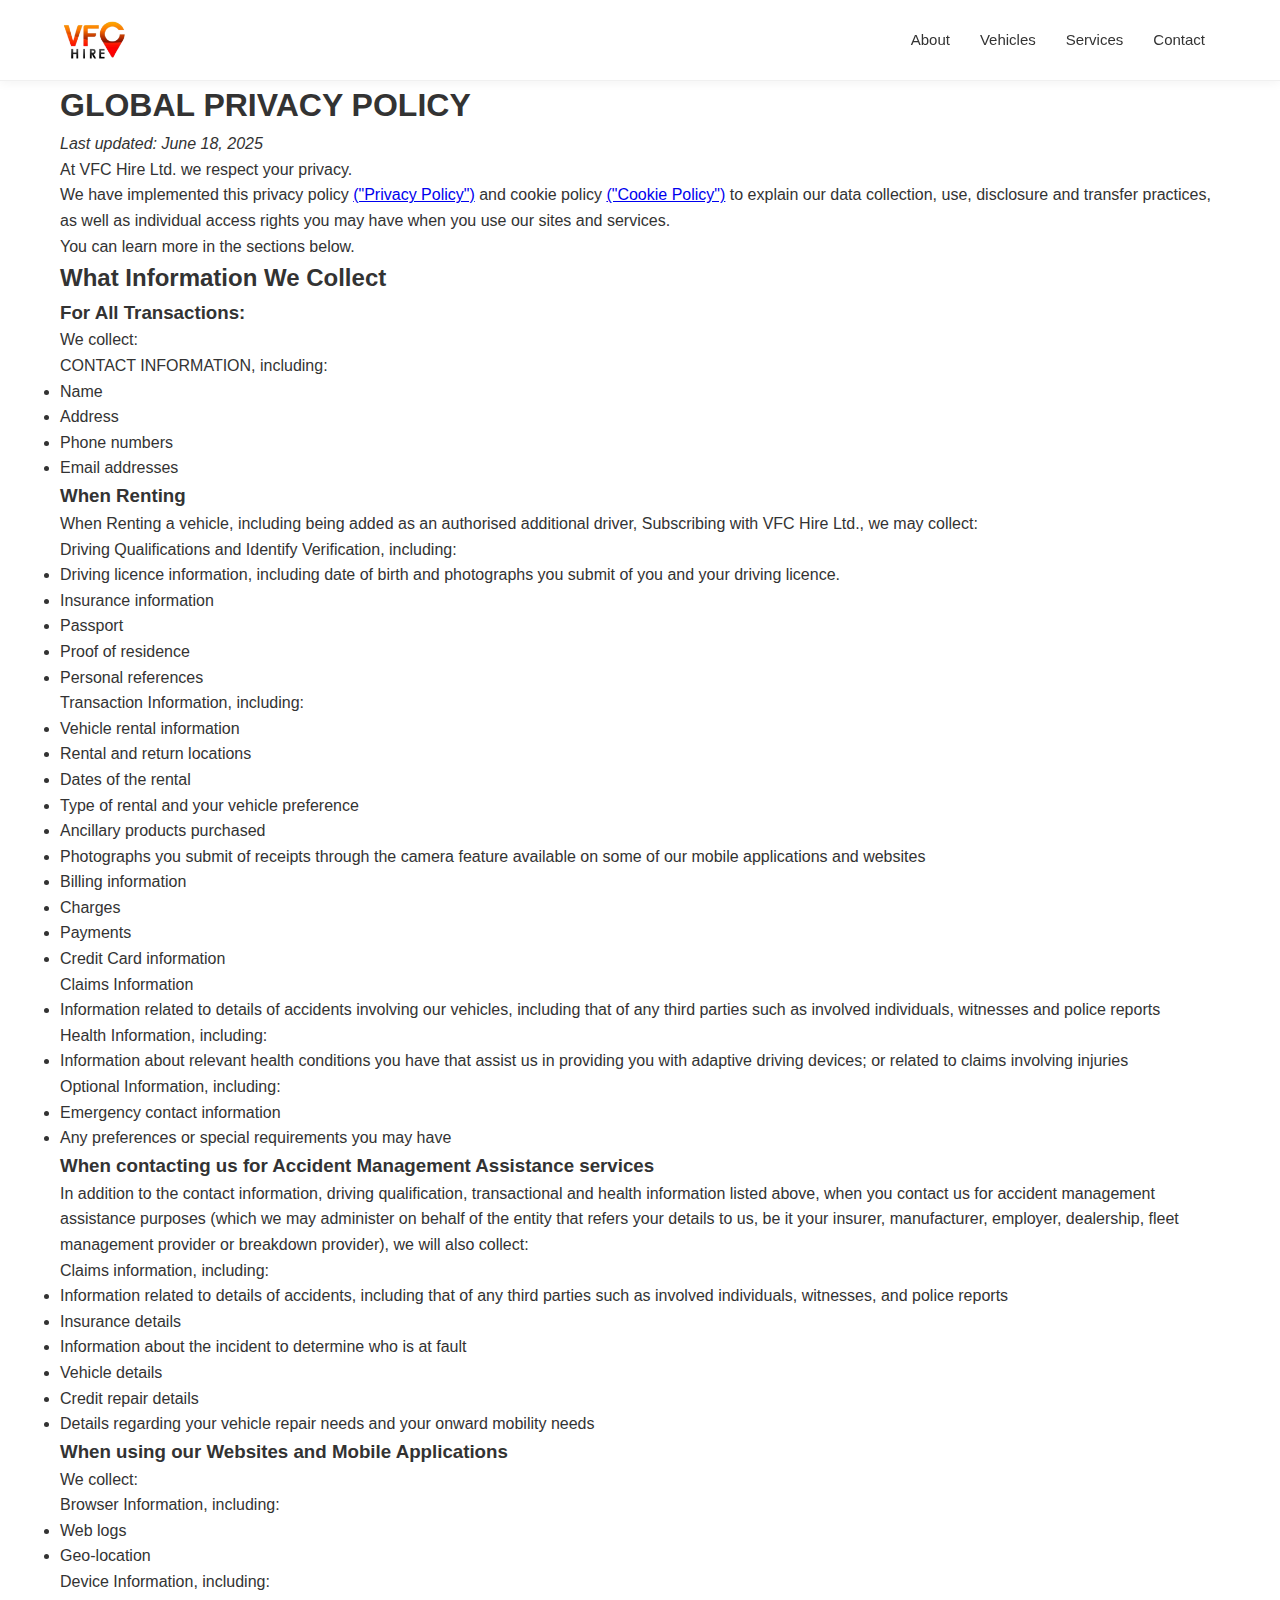
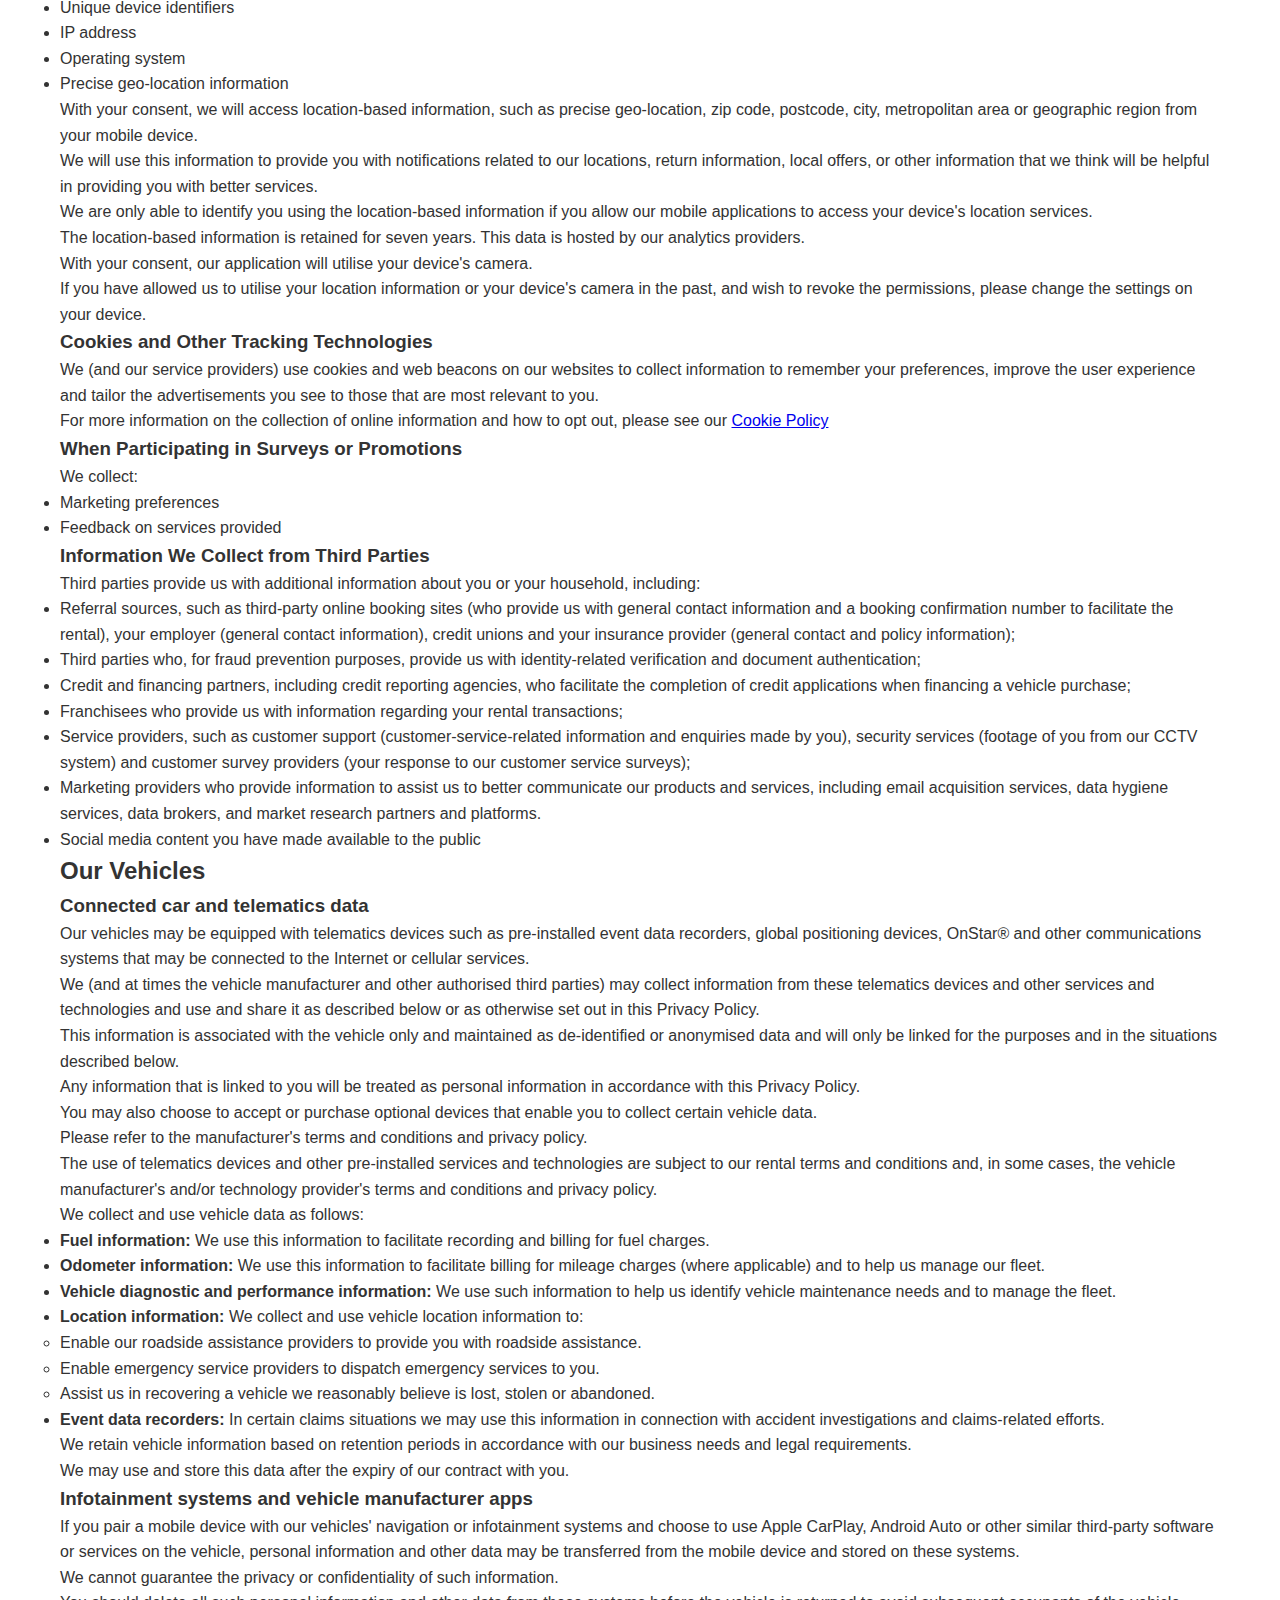
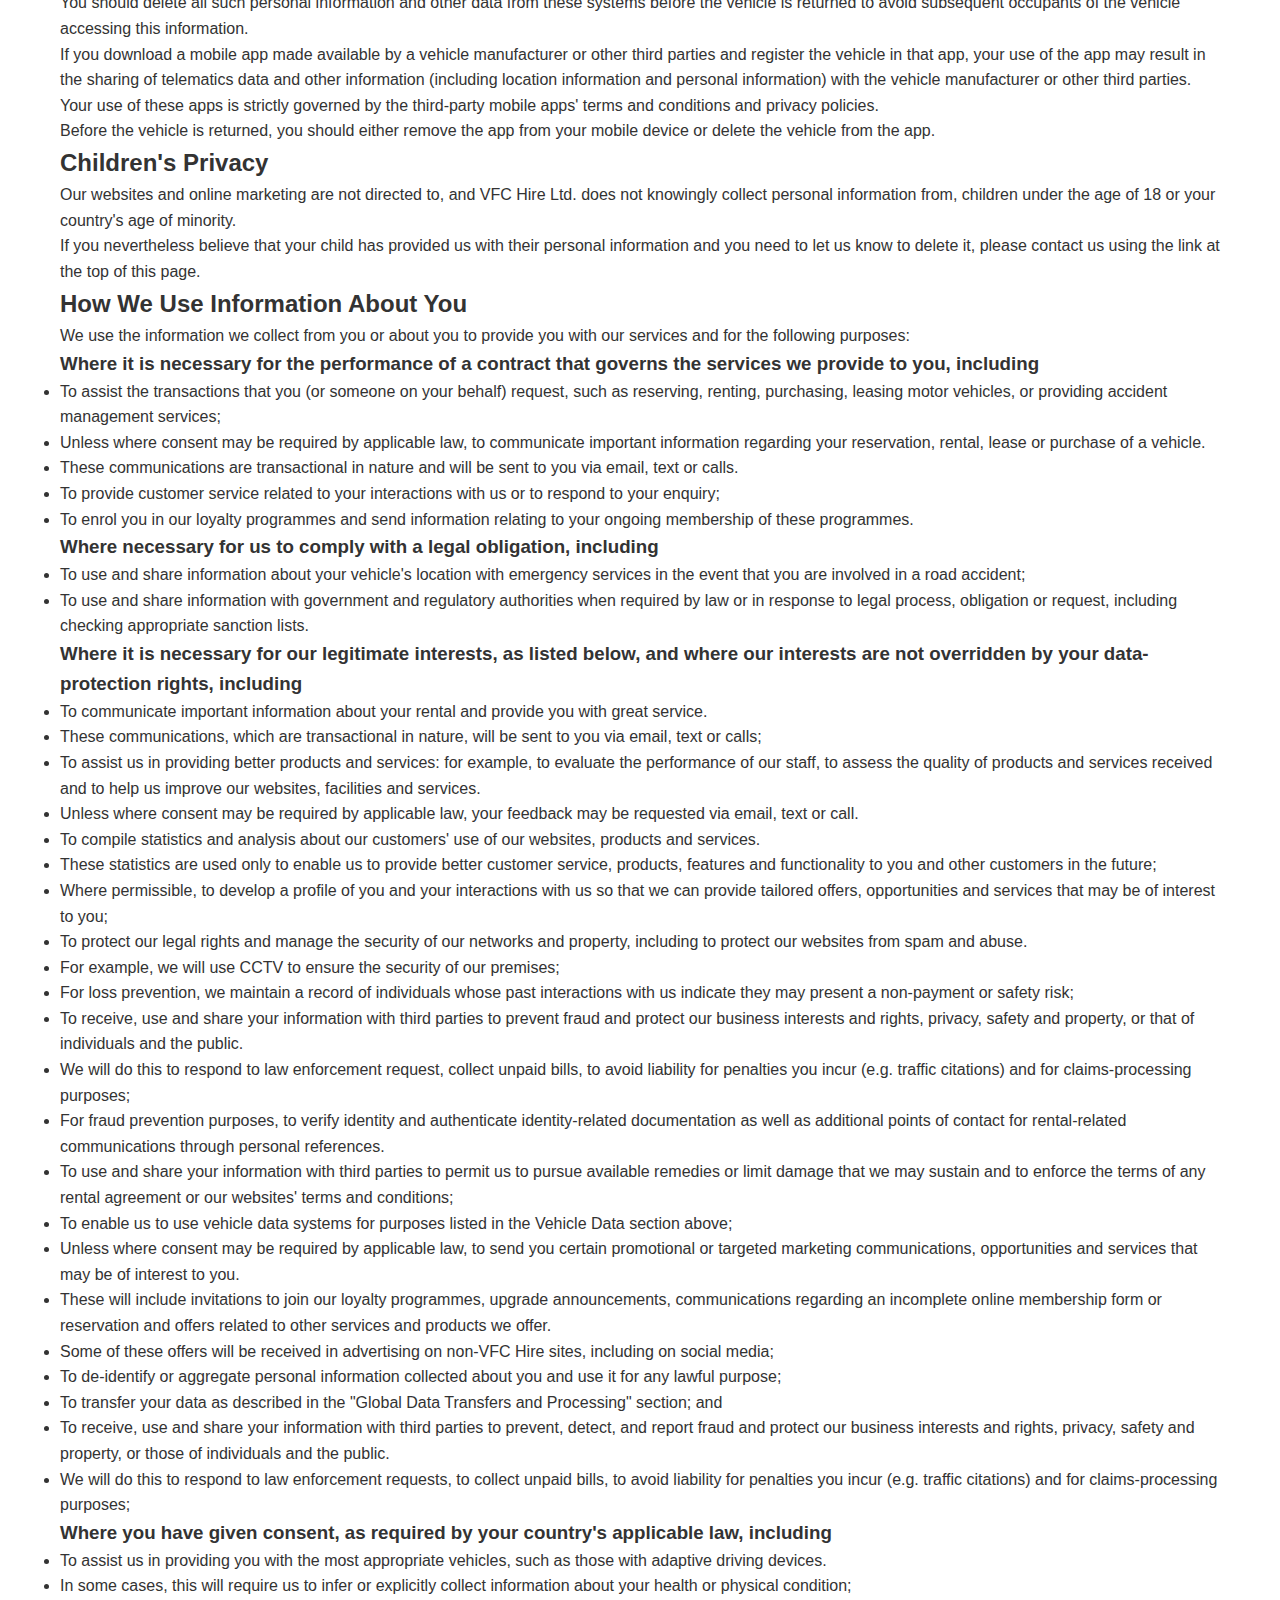
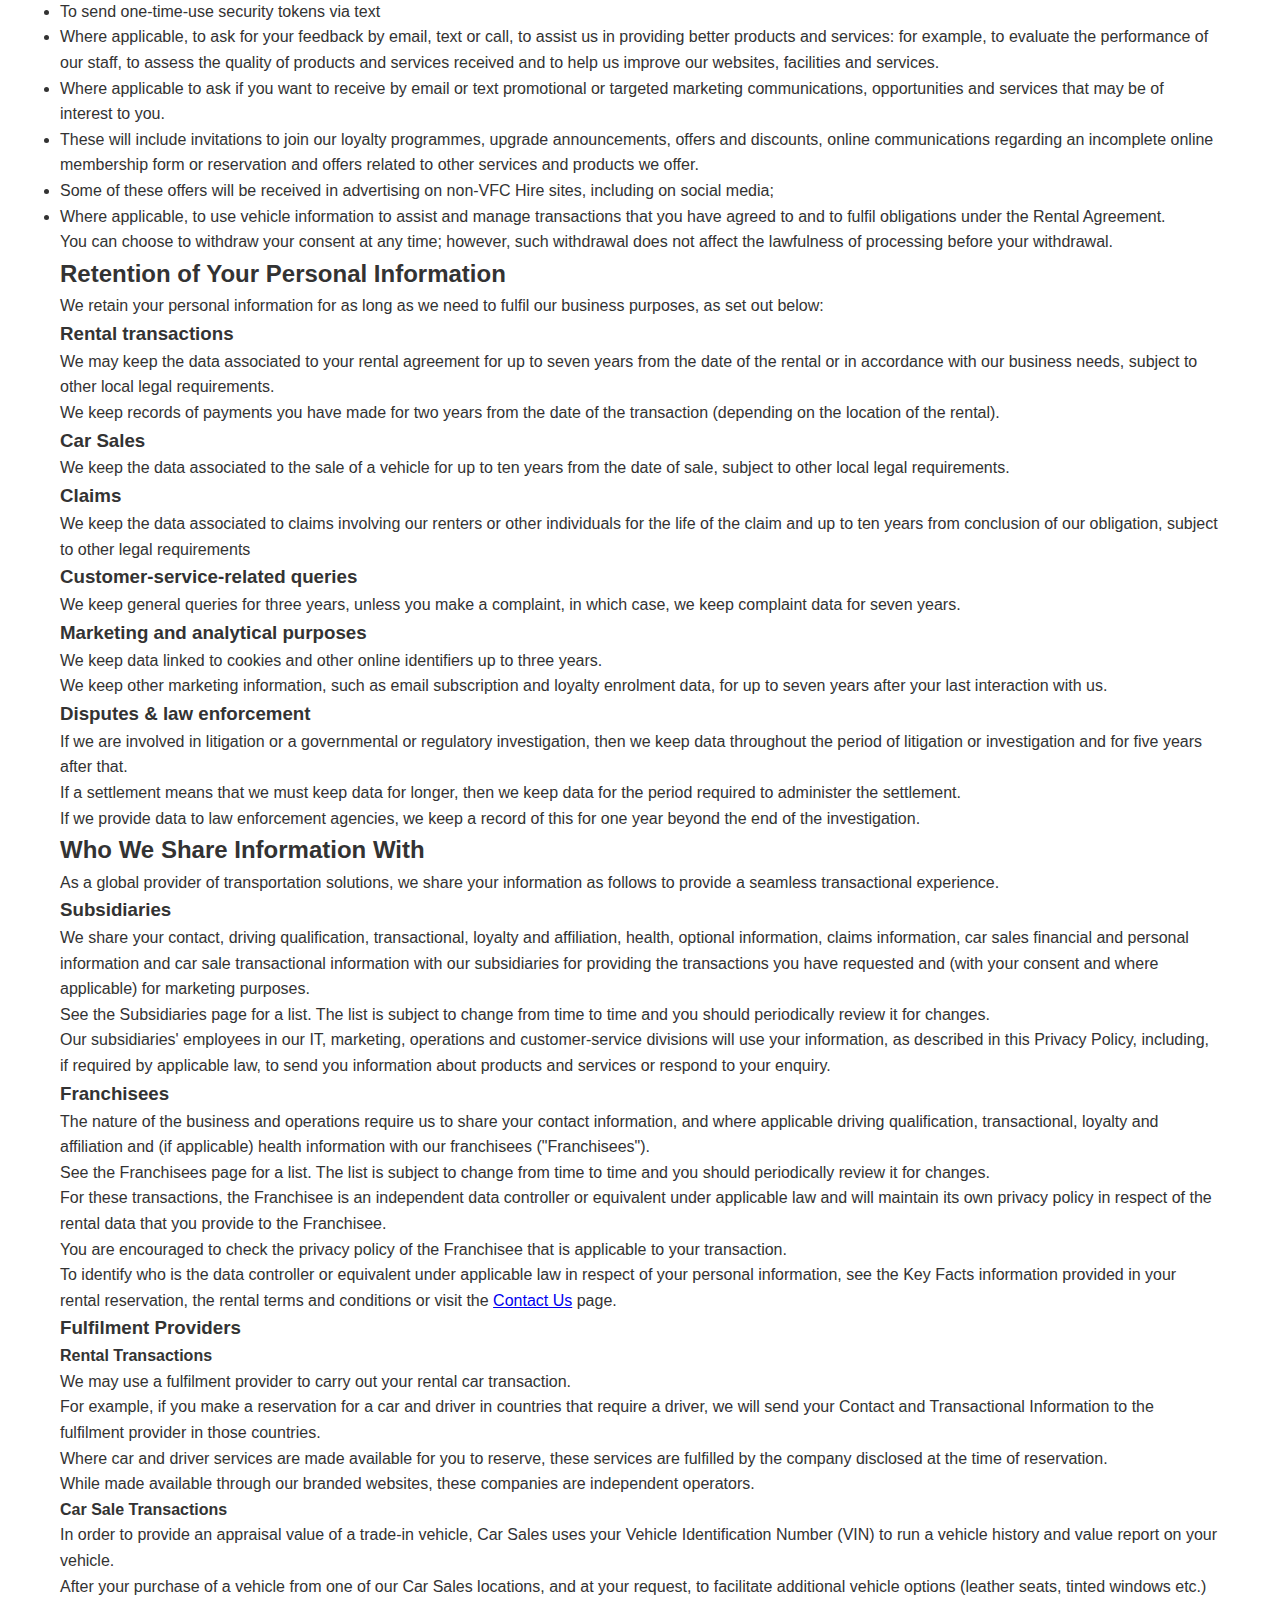
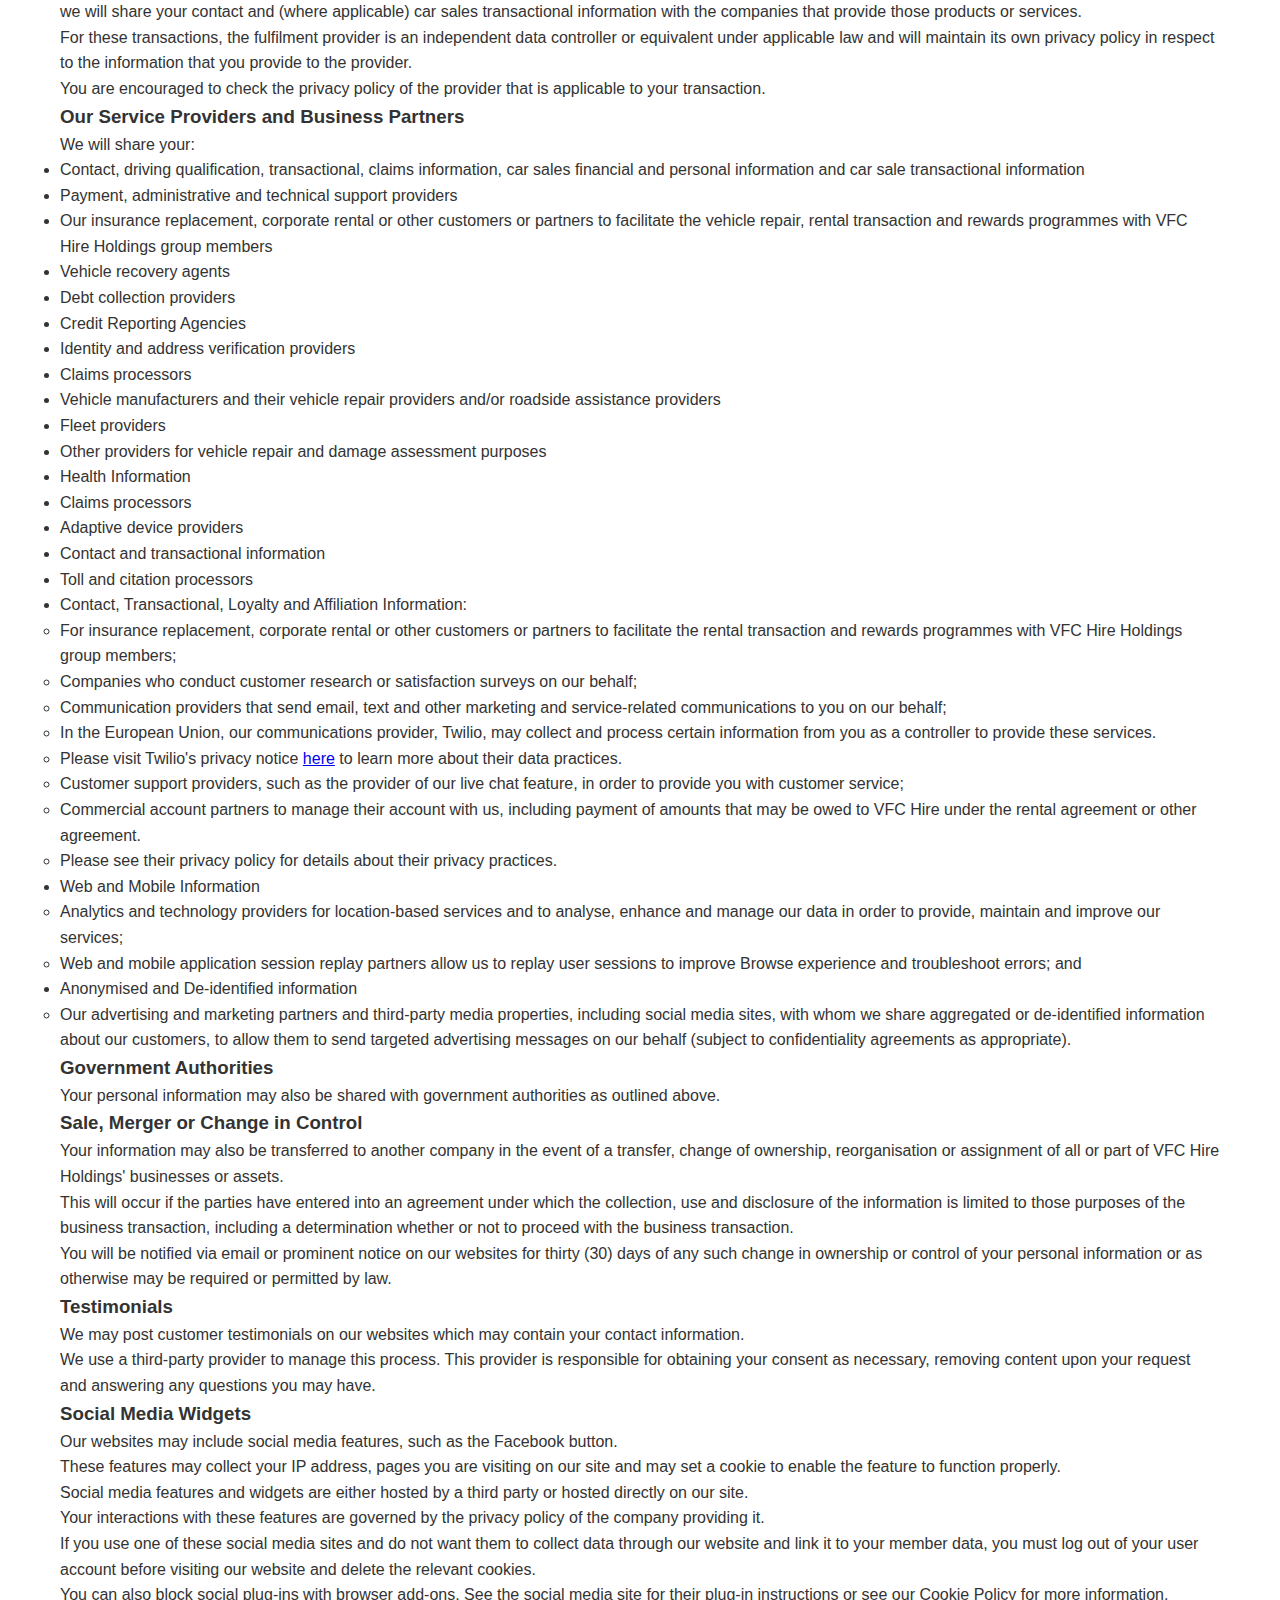
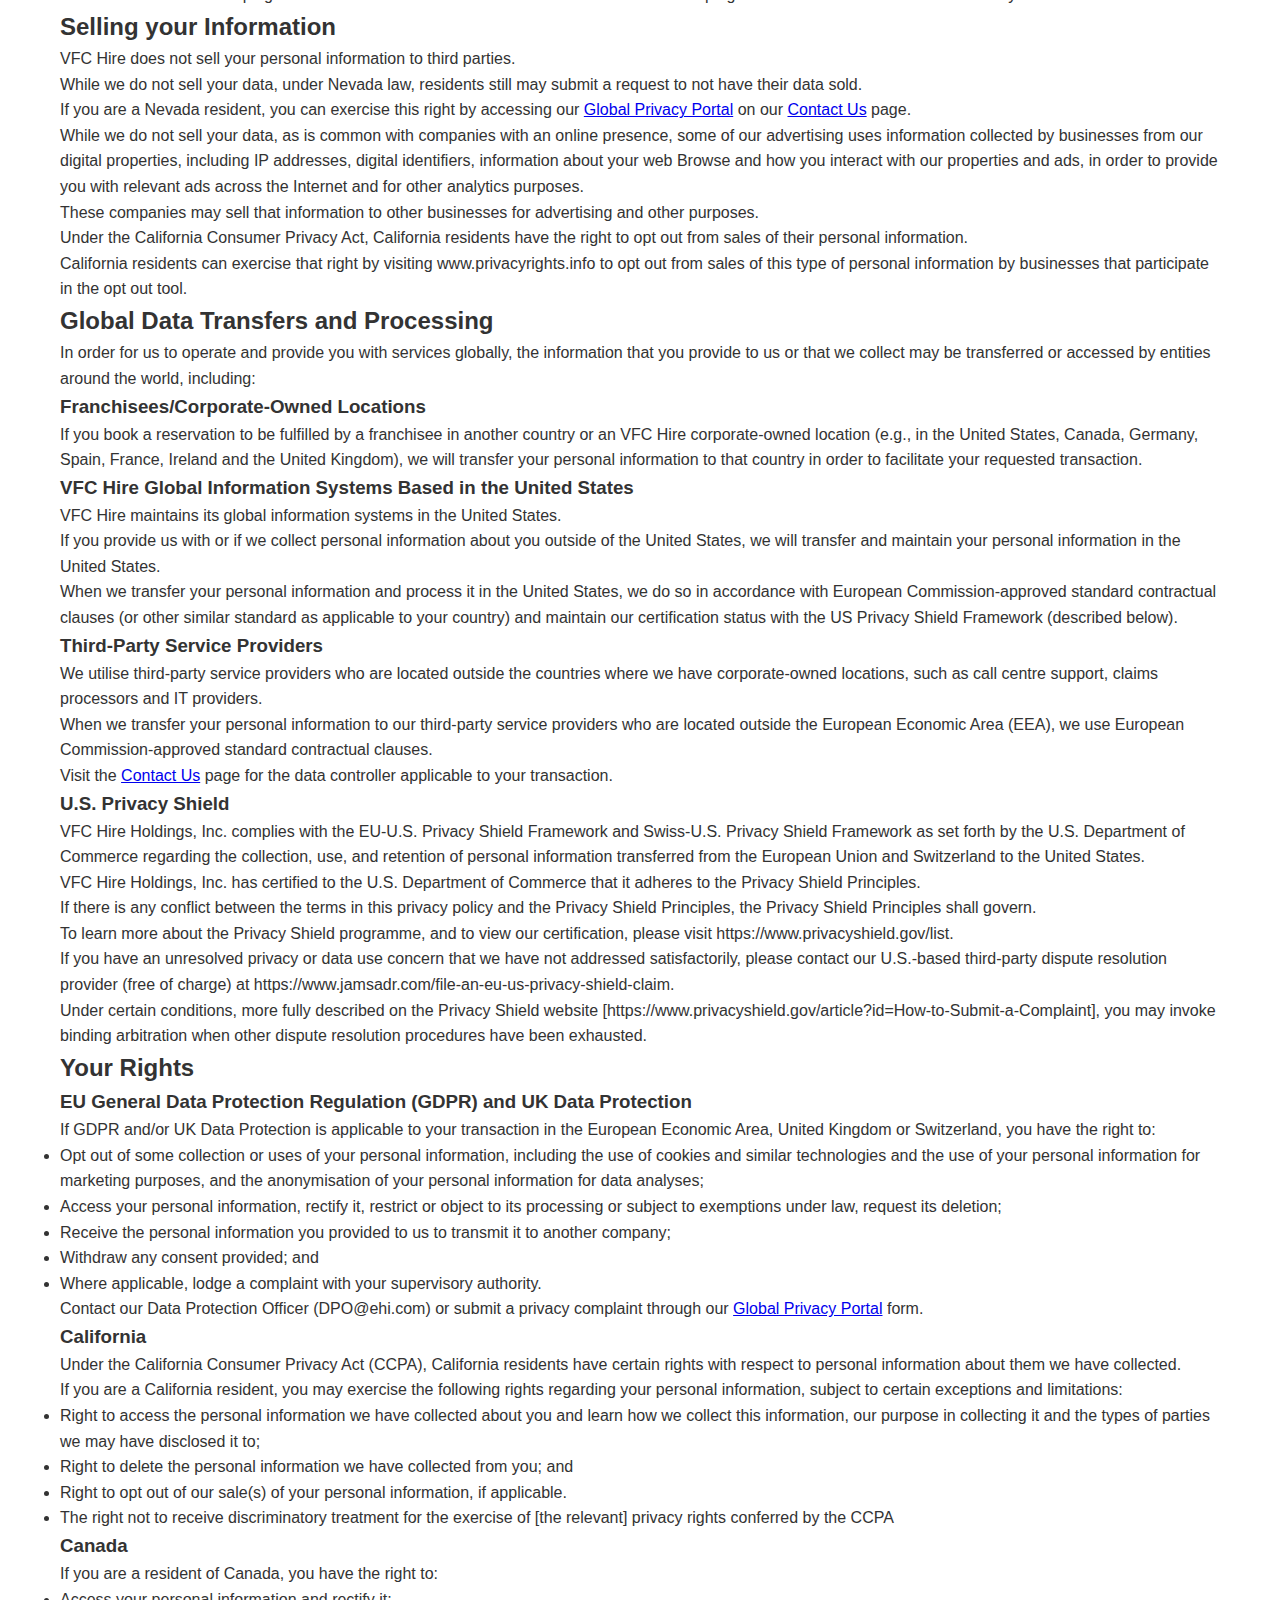
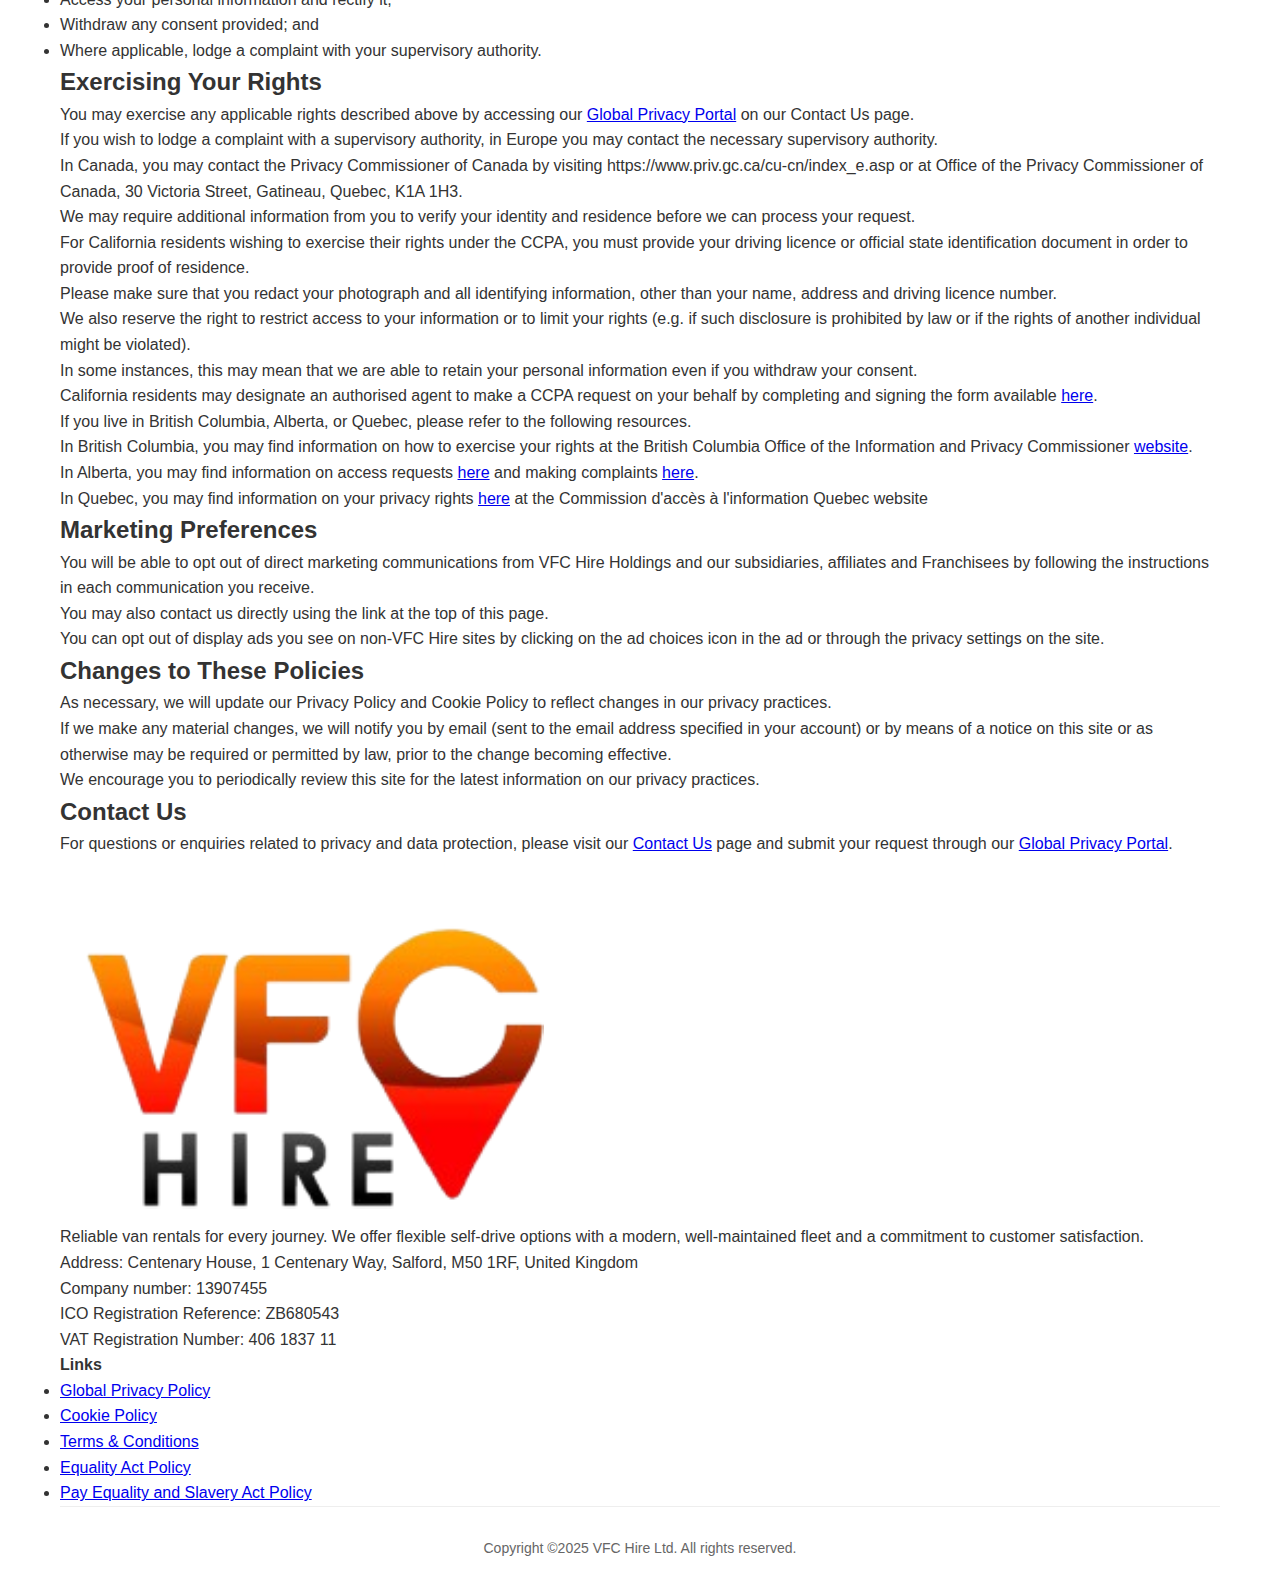
<file: privacy.html>
<!DOCTYPE html>
<html lang="en">
<head>
  <meta charset="UTF-8" />
  <meta name="viewport" content="width=device-width, initial-scale=1.0"/>
  <title>Privacy Policy - VFC Hire</title>
  <link rel="stylesheet" href="https://cdnjs.cloudflare.com/ajax/libs/font-awesome/6.0.0/css/all.min.css">
  <link rel="stylesheet" href="style.css" />
  <link rel="icon" type="image/x-icon" href="./assets/favicon.ico">
</head>
<body>

  <header>
    <div class="container">
      <nav>
        <a href="index.html" class="logo">
          <img src="./assets/logo.png" alt="VFC Hire Logo">
        </a>
        <ul class="nav-links">
          <li><a href="about.html">About</a></li>
          <li><a href="index.html#vehicle">Vehicles</a></li>
          <li><a href="index.html#service">Services</a></li>
          <li><a href="index.html#contact">Contact</a></li>
        </ul>
        <div class="mobile-menu-icon">
          <i class="fas fa-bars"></i>
        </div>
      </nav>
    </div>
    <div class="mobile-menu">
        <ul>
            <li><a href="about.html">About</a></li>
            <li><a href="index.html#vehicle">Vehicles</a></li>
            <li><a href="index.html#service">Services</a></li>
            <li><a href="index.html#contact">Contact</a></li>
        </ul>
    </div>
  </header>

  <main>
    <section class="content-page">
      <div class="container">
        <h1>GLOBAL PRIVACY POLICY </h1>
        <p><em>Last updated: June 18, 2025</em></p>
        <p>At VFC Hire Ltd. we respect your privacy. </p>
        <p>We have implemented this privacy policy <a href="privacy.html">("Privacy Policy")</a> and cookie policy <a href="cookie.html">("Cookie Policy")</a> to explain our data collection, use, disclosure and transfer practices, as well as individual access rights you may have when you use our sites and services. </p>
        <p>You can learn more in the sections below. </p>

        <h2>What Information We Collect</h2>
        <h3>For All Transactions:</h3>
        <p>We collect:</p>
        <p>CONTACT INFORMATION, including: </p>
        <ul>
          <li>Name </li>
          <li>Address </li>
          <li>Phone numbers </li>
          <li>Email addresses </li>
        </ul>

        <h3>When Renting</h3>
        <p>When Renting a vehicle, including being added as an authorised additional driver, Subscribing with VFC Hire Ltd., we may collect: </p>
        <p>Driving Qualifications and Identify Verification, including: </p>
        <ul>
          <li>Driving licence information, including date of birth and photographs you submit of you and your driving licence. </li>
          <li>Insurance information </li>
          <li>Passport </li>
          <li>Proof of residence </li>
          <li>Personal references </li>
        </ul>
        <p>Transaction Information, including: </p>
        <ul>
            <li>Vehicle rental information </li>
            <li>Rental and return locations </li>
            <li>Dates of the rental </li>
            <li>Type of rental and your vehicle preference </li>
            <li>Ancillary products purchased </li>
            <li>Photographs you submit of receipts through the camera feature available on some of our mobile applications and websites </li>
            <li>Billing information </li>
            <li>Charges </li>
            <li>Payments </li>
            <li>Credit Card information </li>
        </ul>
        <p>Claims Information </p>
        <ul>
            <li>Information related to details of accidents involving our vehicles, including that of any third parties such as involved individuals, witnesses and police reports </li>
        </ul>
        <p>Health Information, including: </p>
        <ul>
            <li>Information about relevant health conditions you have that assist us in providing you with adaptive driving devices;  or related to claims involving injuries </li>
        </ul>
        <p>Optional Information, including: </p>
        <ul>
            <li>Emergency contact information </li>
            <li>Any preferences or special requirements you may have </li>
        </ul>
        
        <h3>When contacting us for Accident Management Assistance services</h3>
        <p>In addition to the contact information, driving qualification, transactional and health information listed above, when you contact us for accident management assistance purposes (which we may administer on behalf of the entity that refers your details to us, be it your insurer, manufacturer, employer, dealership, fleet management provider or breakdown provider), we will also collect: </p>
        <p>Claims information, including: </p>
        <ul>
            <li>Information related to details of accidents, including that of any third parties such as involved individuals, witnesses, and police reports </li>
            <li>Insurance details </li>
            <li>Information about the incident to determine who is at fault </li>
            <li>Vehicle details </li>
            <li>Credit repair details </li>
            <li>Details regarding your vehicle repair needs and your onward mobility needs </li>
        </ul>

        <h3>When using our Websites and Mobile Applications</h3>
        <p>We collect: </p>
        <p>Browser Information, including: </p>
        <ul>
            <li>Web logs </li>
            <li>Geo-location </li>
        </ul>
        <p>Device Information, including: </p>
        <ul>
            <li>Unique device identifiers </li>
            <li>IP address </li>
            <li>Operating system </li>
            <li>Precise geo-location information </li>
        </ul>
        <p>With your consent, we will access location-based information, such as precise geo-location, zip code, postcode, city, metropolitan area or geographic region from your mobile device. </p>
        <p>We will use this information to provide you with notifications related to our locations, return information, local offers, or other information that we think will be helpful in providing you with better services. </p>
        <p>We are only able to identify you using the location-based information if you allow our mobile applications to access your device's location services. </p>
        <p>The location-based information is retained for seven years.  This data is hosted by our analytics providers. </p>
        <p>With your consent, our application will utilise your device's camera. </p>
        <p>If you have allowed us to utilise your location information or your device's camera in the past, and wish to revoke the permissions, please change the settings on your device. </p>

        <h3>Cookies and Other Tracking Technologies </h3>
        <p>We (and our service providers) use cookies and web beacons on our websites to collect information to remember your preferences, improve the user experience and tailor the advertisements you see to those that are most relevant to you. </p>
        <p>For more information on the collection of online information and how to opt out, please see our <a href="cookie.html">Cookie Policy</a> </p>

        <h3>When Participating in Surveys or Promotions</h3>
        <p>We collect: </p>
        <ul>
            <li>Marketing preferences </li>
            <li>Feedback on services provided </li>
        </ul>

        <h3>Information We Collect from Third Parties</h3>
        <p>Third parties provide us with additional information about you or your household, including: </p>
        <ul>
            <li>Referral sources, such as third-party online booking sites (who provide us with general contact information and a booking confirmation number to facilitate the rental), your employer (general contact information), credit unions and your insurance provider (general contact and policy information); </li>
            <li>Third parties who, for fraud prevention purposes, provide us with identity-related verification and document authentication; </li>
            <li>Credit and financing partners, including credit reporting agencies, who facilitate the completion of credit applications when financing a vehicle purchase; </li>
            <li>Franchisees who provide us with information regarding your rental transactions; </li>
            <li>Service providers, such as customer support (customer-service-related information and enquiries made by you), security services (footage of you from our CCTV system) and customer survey providers (your response to our customer service surveys); </li>
            <li>Marketing providers who provide information to assist us to better communicate our products and services, including email acquisition services, data hygiene services, data brokers, and market research partners and platforms. </li>
            <li>Social media content you have made available to the public </li>
        </ul>

        <h2>Our Vehicles</h2>
        <h3>Connected car and telematics data</h3>
        <p>Our vehicles may be equipped with telematics devices such as pre-installed event data recorders, global positioning devices, OnStar® and other communications systems that may be connected to the Internet or cellular services. </p>
        <p>We (and at times the vehicle manufacturer and other authorised third parties) may collect information from these telematics devices and other services and technologies and use and share it as described below or as otherwise set out in this Privacy Policy. </p>
        <p>This information is associated with the vehicle only and maintained as de-identified or anonymised data and will only be linked for the purposes and in the situations described below. </p>
        <p>Any information that is linked to you will be treated as personal information in accordance with this Privacy Policy. </p>
        <p>You may also choose to accept or purchase optional devices that enable you to collect certain vehicle data. </p>
        <p>Please refer to the manufacturer's terms and conditions and privacy policy. </p>
        <p>The use of telematics devices and other pre-installed services and technologies are subject to our rental terms and conditions and, in some cases, the vehicle manufacturer's and/or technology provider's terms and conditions and privacy policy. </p>
        <p>We collect and use vehicle data as follows: </p>
        <ul>
            <li><strong>Fuel information:</strong> We use this information to facilitate recording and billing for fuel charges. </li>
            <li><strong>Odometer information:</strong> We use this information to facilitate billing for mileage charges (where applicable) and to help us manage our fleet. </li>
            <li><strong>Vehicle diagnostic and performance information:</strong> We use such information to help us identify vehicle maintenance needs and to manage the fleet. </li>
            <li><strong>Location information:</strong> We collect and use vehicle location information to: 
                <ul>
                    <li>Enable our roadside assistance providers to provide you with roadside assistance. </li>
                    <li>Enable emergency service providers to dispatch emergency services to you. </li>
                    <li>Assist us in recovering a vehicle we reasonably believe is lost, stolen or abandoned. </li>
                </ul>
            </li>
            <li><strong>Event data recorders:</strong> In certain claims situations we may use this information in connection with accident investigations and claims-related efforts. </li>
        </ul>
        <p>We retain vehicle information based on retention periods in accordance with our business needs and legal requirements. </p>
        <p>We may use and store this data after the expiry of our contract with you. </p>

        <h3>Infotainment systems and vehicle manufacturer apps </h3>
        <p>If you pair a mobile device with our vehicles' navigation or infotainment systems and choose to use Apple CarPlay, Android Auto or other similar third-party software or services on the vehicle, personal information and other data may be transferred from the mobile device and stored on these systems. </p>
        <p>We cannot guarantee the privacy or confidentiality of such information. </p>
        <p>You should delete all such personal information and other data from these systems before the vehicle is returned to avoid subsequent occupants of the vehicle accessing this information. </p>
        <p>If you download a mobile app made available by a vehicle manufacturer or other third parties and register the vehicle in that app, your use of the app may result in the sharing of telematics data and other information (including location information and personal information) with the vehicle manufacturer or other third parties. </p>
        <p>Your use of these apps is strictly governed by the third-party mobile apps' terms and conditions and privacy policies. </p>
        <p>Before the vehicle is returned, you should either remove the app from your mobile device or delete the vehicle from the app. </p>

        <h2>Children's Privacy </h2>
        <p>Our websites and online marketing are not directed to, and VFC Hire Ltd. does not knowingly collect personal information from, children under the age of 18 or your country's age of minority. </p>
        <p>If you nevertheless believe that your child has provided us with their personal information and you need to let us know to delete it, please contact us using the link at the top of this page. </p>

        <h2>How We Use Information About You </h2>
        <p>We use the information we collect from you or about you to provide you with our services and for the following purposes: </p>
        <h3>Where it is necessary for the performance of a contract that governs the services we provide to you, including </h3>
        <ul>
            <li>To assist the transactions that you (or someone on your behalf) request, such as reserving, renting, purchasing, leasing motor vehicles, or providing accident management services; </li>
            <li>Unless where consent may be required by applicable law, to communicate important information regarding your reservation, rental, lease or purchase of a vehicle. </li>
            <li>These communications are transactional in nature and will be sent to you via email, text or calls. </li>
            <li>To provide customer service related to your interactions with us or to respond to your enquiry; </li>
            <li>To enrol you in our loyalty programmes and send information relating to your ongoing membership of these programmes. </li>
        </ul>
        <h3>Where necessary for us to comply with a legal obligation, including </h3>
        <ul>
            <li>To use and share information about your vehicle's location with emergency services in the event that you are involved in a road accident; </li>
            <li>To use and share information with government and regulatory authorities when required by law or in response to legal process, obligation or request, including checking appropriate sanction lists. </li>
        </ul>
        <h3>Where it is necessary for our legitimate interests, as listed below, and where our interests are not overridden by your data-protection rights, including </h3>
        <ul>
            <li>To communicate important information about your rental and provide you with great service. </li>
            <li>These communications, which are transactional in nature, will be sent to you via email, text or calls; </li>
            <li>To assist us in providing better products and services: for example, to evaluate the performance of our staff, to assess the quality of products and services received and to help us improve our websites, facilities and services. </li>
            <li>Unless where consent may be required by applicable law, your feedback may be requested via email, text or call. </li>
            <li>To compile statistics and analysis about our customers' use of our websites, products and services. </li>
            <li>These statistics are used only to enable us to provide better customer service, products, features and functionality to you and other customers in the future; </li>
            <li>Where permissible, to develop a profile of you and your interactions with us so that we can provide tailored offers, opportunities and services that may be of interest to you; </li>
            <li>To protect our legal rights and manage the security of our networks and property, including to protect our websites from spam and abuse. </li>
            <li>For example, we will use CCTV to ensure the security of our premises; </li>
            <li>For loss prevention, we maintain a record of individuals whose past interactions with us indicate they may present a non-payment or safety risk; </li>
            <li>To receive, use and share your information with third parties to prevent fraud and protect our business interests and rights, privacy, safety and property, or that of individuals and the public. </li>
            <li>We will do this to respond to law enforcement request, collect unpaid bills, to avoid liability for penalties you incur (e.g. traffic citations) and for claims-processing purposes; </li>
            <li>For fraud prevention purposes, to verify identity and authenticate identity-related documentation as well as additional points of contact for rental-related communications through personal references. </li>
            <li>To use and share your information with third parties to permit us to pursue available remedies or limit damage that we may sustain and to enforce the terms of any rental agreement or our websites' terms and conditions; </li>
            <li>To enable us to use vehicle data systems for purposes listed in the Vehicle Data section above; </li>
            <li>Unless where consent may be required by applicable law, to send you certain promotional or targeted marketing communications, opportunities and services that may be of interest to you. </li>
            <li>These will include invitations to join our loyalty programmes, upgrade announcements, communications regarding an incomplete online membership form or reservation and offers related to other services and products we offer. </li>
            <li>Some of these offers will be received in advertising on non-VFC Hire sites, including on social media; </li>
            <li>To de-identify or aggregate personal information collected about you and use it for any lawful purpose; </li>
            <li>To transfer your data as described in the "Global Data Transfers and Processing" section;  and</li>
            <li>To receive, use and share your information with third parties to prevent, detect, and report fraud and protect our business interests and rights, privacy, safety and property, or those of individuals and the public. </li>
            <li>We will do this to respond to law enforcement requests, to collect unpaid bills, to avoid liability for penalties you incur (e.g. traffic citations) and for claims-processing purposes; </li>
        </ul>
        <h3>Where you have given consent, as required by your country's applicable law, including </h3>
        <ul>
            <li>To assist us in providing you with the most appropriate vehicles, such as those with adaptive driving devices. </li>
            <li>In some cases, this will require us to infer or explicitly collect information about your health or physical condition; </li>
            <li>To send one-time-use security tokens via text </li>
            <li>Where applicable, to ask for your feedback by email, text or call, to assist us in providing better products and services: for example, to evaluate the performance of our staff, to assess the quality of products and services received and to help us improve our websites, facilities and services. </li>
            <li>Where applicable to ask if you want to receive by email or text promotional or targeted marketing communications, opportunities and services that may be of interest to you. </li>
            <li>These will include invitations to join our loyalty programmes, upgrade announcements, offers and discounts, online communications regarding an incomplete online membership form or reservation and offers related to other services and products we offer. </li>
            <li>Some of these offers will be received in advertising on non-VFC Hire sites, including on social media; </li>
            <li>Where applicable, to use vehicle information to assist and manage transactions that you have agreed to and to fulfil obligations under the Rental Agreement. </li>
        </ul>
        <p>You can choose to withdraw your consent at any time;  however, such withdrawal does not affect the lawfulness of processing before your withdrawal. </p>
        
        <h2>Retention of Your Personal Information</h2>
        <p>We retain your personal information for as long as we need to fulfil our business purposes, as set out below: </p>
        <h3>Rental transactions</h3>
        <p>We may keep the data associated to your rental agreement for up to seven years from the date of the rental or in accordance with our business needs, subject to other local legal requirements. </p>
        <p>We keep records of payments you have made for two years from the date of the transaction (depending on the location of the rental). </p>
        <h3>Car Sales</h3>
        <p>We keep the data associated to the sale of a vehicle for up to ten years from the date of sale, subject to other local legal requirements. </p>
        <h3>Claims</h3>
        <p>We keep the data associated to claims involving our renters or other individuals for the life of the claim and up to ten years from conclusion of our obligation, subject to other legal requirements </p>
        <h3>Customer-service-related queries</h3>
        <p>We keep general queries for three years, unless you make a complaint, in which case, we keep complaint data for seven years. </p>
        <h3>Marketing and analytical purposes</h3>
        <p>We keep data linked to cookies and other online identifiers up to three years. </p>
        <p>We keep other marketing information, such as email subscription and loyalty enrolment data, for up to seven years after your last interaction with us. </p>
        <h3>Disputes & law enforcement</h3>
        <p>If we are involved in litigation or a governmental or regulatory investigation, then we keep data throughout the period of litigation or investigation and for five years after that. </p>
        <p>If a settlement means that we must keep data for longer, then we keep data for the period required to administer the settlement. </p>
        <p>If we provide data to law enforcement agencies, we keep a record of this for one year beyond the end of the investigation. </p>

        <h2>Who We Share Information With</h2>
        <p>As a global provider of transportation solutions, we share your information as follows to provide a seamless transactional experience. </p>
        <h3>Subsidiaries</h3>
        <p>We share your contact, driving qualification, transactional, loyalty and affiliation, health, optional information, claims information, car sales financial and personal information and car sale transactional information with our subsidiaries for providing the transactions you have requested and (with your consent and where applicable) for marketing purposes. </p>
        <p>See the Subsidiaries page for a list.  The list is subject to change from time to time and you should periodically review it for changes. </p>
        <p>Our subsidiaries' employees in our IT, marketing, operations and customer-service divisions will use your information, as described in this Privacy Policy, including, if required by applicable law, to send you information about products and services or respond to your enquiry. </p>
        <h3>Franchisees</h3>
        <p>The nature of the business and operations require us to share your contact information, and where applicable driving qualification, transactional, loyalty and affiliation and (if applicable) health information with our franchisees ("Franchisees"). </p>
        <p>See the Franchisees page for a list.  The list is subject to change from time to time and you should periodically review it for changes. </p>
        <p>For these transactions, the Franchisee is an independent data controller or equivalent under applicable law and will maintain its own privacy policy in respect of the rental data that you provide to the Franchisee. </p>
        <p>You are encouraged to check the privacy policy of the Franchisee that is applicable to your transaction. </p>
        <p>To identify who is the data controller or equivalent under applicable law in respect of your personal information, see the Key Facts information provided in your rental reservation, the rental terms and conditions or visit the <a href="index.html#contact">Contact Us</a> page. </p>
        <h3>Fulfilment Providers</h3>
        <h4>Rental Transactions</h4>
        <p>We may use a fulfilment provider to carry out your rental car transaction. </p>
        <p>For example, if you make a reservation for a car and driver in countries that require a driver, we will send your Contact and Transactional Information to the fulfilment provider in those countries. </p>
        <p>Where car and driver services are made available for you to reserve, these services are fulfilled by the company disclosed at the time of reservation. </p>
        <p>While made available through our branded websites, these companies are independent operators. </p>
        <h4>Car Sale Transactions</h4>
        <p>In order to provide an appraisal value of a trade-in vehicle, Car Sales uses your Vehicle Identification Number (VIN) to run a vehicle history and value report on your vehicle. </p>
        <p>After your purchase of a vehicle from one of our Car Sales locations, and at your request, to facilitate additional vehicle options (leather seats, tinted windows etc.) we will share your contact and (where applicable) car sales transactional information with the companies that provide those products or services. </p>
        <p>For these transactions, the fulfilment provider is an independent data controller or equivalent under applicable law and will maintain its own privacy policy in respect to the information that you provide to the provider. </p>
        <p>You are encouraged to check the privacy policy of the provider that is applicable to your transaction. </p>
        <h3>Our Service Providers and Business Partners</h3>
        <p>We will share your: </p>
        <ul>
            <li>Contact, driving qualification, transactional, claims information, car sales financial and personal information and car sale transactional information </li>
            <li>Payment, administrative and technical support providers </li>
            <li>Our insurance replacement, corporate rental or other customers or partners to facilitate the vehicle repair, rental transaction and rewards programmes with VFC Hire Holdings group members </li>
            <li>Vehicle recovery agents </li>
            <li>Debt collection providers </li>
            <li>Credit Reporting Agencies </li>
            <li>Identity and address verification providers </li>
            <li>Claims processors </li>
            <li>Vehicle manufacturers and their vehicle repair providers and/or roadside assistance providers </li>
            <li>Fleet providers </li>
            <li>Other providers for vehicle repair and damage assessment purposes </li>
            <li>Health Information </li>
            <li>Claims processors </li>
            <li>Adaptive device providers </li>
            <li>Contact and transactional information </li>
            <li>Toll and citation processors </li>
            <li>Contact, Transactional, Loyalty and Affiliation Information: 
                <ul>
                    <li>For insurance replacement, corporate rental or other customers or partners to facilitate the rental transaction and rewards programmes with VFC Hire Holdings group members; </li>
                    <li>Companies who conduct customer research or satisfaction surveys on our behalf; </li>
                    <li>Communication providers that send email, text and other marketing and service-related communications to you on our behalf; </li>
                    <li>In the European Union, our communications provider, Twilio, may collect and process certain information from you as a controller to provide these services. </li>
                    <li>Please visit Twilio's privacy notice <a href="https://www.twilio.com/legal/privacy">here</a> to learn more about their data practices. </li>
                    <li>Customer support providers, such as the provider of our live chat feature, in order to provide you with customer service; </li>
                    <li>Commercial account partners to manage their account with us, including payment of amounts that may be owed to VFC Hire under the rental agreement or other agreement. </li>
                    <li>Please see their privacy policy for details about their privacy practices. </li>
                </ul>
            </li>
            <li>Web and Mobile Information 
                <ul>
                    <li>Analytics and technology providers for location-based services and to analyse, enhance and manage our data in order to provide, maintain and improve our services; </li>
                    <li>Web and mobile application session replay partners allow us to replay user sessions to improve Browse experience and troubleshoot errors;  and</li>
                </ul>
            </li>
            <li>Anonymised and De-identified information 
                <ul>
                    <li>Our advertising and marketing partners and third-party media properties, including social media sites, with whom we share aggregated or de-identified information about our customers, to allow them to send targeted advertising messages on our behalf (subject to confidentiality agreements as appropriate). </li>
                </ul>
            </li>
        </ul>
        <h3>Government Authorities</h3>
        <p>Your personal information may also be shared with government authorities as outlined above. </p>
        <h3>Sale, Merger or Change in Control</h3>
        <p>Your information may also be transferred to another company in the event of a transfer, change of ownership, reorganisation or assignment of all or part of VFC Hire Holdings' businesses or assets. </p>
        <p>This will occur if the parties have entered into an agreement under which the collection, use and disclosure of the information is limited to those purposes of the business transaction, including a determination whether or not to proceed with the business transaction. </p>
        <p>You will be notified via email or prominent notice on our websites for thirty (30) days of any such change in ownership or control of your personal information or as otherwise may be required or permitted by law. </p>
        <h3>Testimonials</h3>
        <p>We may post customer testimonials on our websites which may contain your contact information. </p>
        <p>We use a third-party provider to manage this process.  This provider is responsible for obtaining your consent as necessary, removing content upon your request and answering any questions you may have. </p>
        <h3>Social Media Widgets</h3>
        <p>Our websites may include social media features, such as the Facebook button. </p>
        <p>These features may collect your IP address, pages you are visiting on our site and may set a cookie to enable the feature to function properly. </p>
        <p>Social media features and widgets are either hosted by a third party or hosted directly on our site. </p>
        <p>Your interactions with these features are governed by the privacy policy of the company providing it. </p>
        <p>If you use one of these social media sites and do not want them to collect data through our website and link it to your member data, you must log out of your user account before visiting our website and delete the relevant cookies. </p>
        <p>You can also block social plug-ins with browser add-ons.  See the social media site for their plug-in instructions or see our Cookie Policy for more information. </p>

        <h2>Selling your Information</h2>
        <p>VFC Hire does not sell your personal information to third parties. </p>
        <p>While we do not sell your data, under Nevada law, residents still may submit a request to not have their data sold. </p>
        <p>If you are a Nevada resident, you can exercise this right by accessing our <a href="https://privacy.ehi.com/requests">Global Privacy Portal</a> on our <a href="index.html#contact">Contact Us</a> page. </p>
        <p>While we do not sell your data, as is common with companies with an online presence, some of our advertising uses information collected by businesses from our digital properties, including IP addresses, digital identifiers, information about your web Browse and how you interact with our properties and ads, in order to provide you with relevant ads across the Internet and for other analytics purposes. </p>
        <p>These companies may sell that information to other businesses for advertising and other purposes. </p>
        <p>Under the California Consumer Privacy Act, California residents have the right to opt out from sales of their personal information. </p>
        <p>California residents can exercise that right by visiting www.privacyrights.info to opt out from sales of this type of personal information by businesses that participate in the opt out tool. </p>

        <h2>Global Data Transfers and Processing</h2>
        <p>In order for us to operate and provide you with services globally, the information that you provide to us or that we collect may be transferred or accessed by entities around the world, including: </p>
        <h3>Franchisees/Corporate-Owned Locations</h3>
        <p>If you book a reservation to be fulfilled by a franchisee in another country or an VFC Hire corporate-owned location (e.g., in the United States, Canada, Germany, Spain, France, Ireland and the United Kingdom), we will transfer your personal information to that country in order to facilitate your requested transaction. </p>
        <h3>VFC Hire Global Information Systems Based in the United States</h3>
        <p>VFC Hire maintains its global information systems in the United States. </p>
        <p>If you provide us with or if we collect personal information about you outside of the United States, we will transfer and maintain your personal information in the United States. </p>
        <p>When we transfer your personal information and process it in the United States, we do so in accordance with European Commission-approved standard contractual clauses (or other similar standard as applicable to your country) and maintain our certification status with the US Privacy Shield Framework (described below). </p>
        <h3>Third-Party Service Providers</h3>
        <p>We utilise third-party service providers who are located outside the countries where we have corporate-owned locations, such as call centre support, claims processors and IT providers. </p>
        <p>When we transfer your personal information to our third-party service providers who are located outside the European Economic Area (EEA), we use European Commission-approved standard contractual clauses. </p>
        <p>Visit the <a href="index.html#contact">Contact Us</a> page for the data controller applicable to your transaction. </p>
        <h3>U.S. Privacy Shield</h3>
        <p>VFC Hire Holdings, Inc. complies with the EU-U.S.  Privacy Shield Framework and Swiss-U.S. Privacy Shield Framework as set forth by the U.S.  Department of Commerce regarding the collection, use, and retention of personal information transferred from the European Union and Switzerland to the United States. </p>
        <p>VFC Hire Holdings, Inc. has certified to the U.S.  Department of Commerce that it adheres to the Privacy Shield Principles. </p>
        <p>If there is any conflict between the terms in this privacy policy and the Privacy Shield Principles, the Privacy Shield Principles shall govern. </p>
        <p>To learn more about the Privacy Shield programme, and to view our certification, please visit https://www.privacyshield.gov/list. </p>
        <p>If you have an unresolved privacy or data use concern that we have not addressed satisfactorily, please contact our U.S.-based third-party dispute resolution provider (free of charge) at https://www.jamsadr.com/file-an-eu-us-privacy-shield-claim. </p>
        <p>Under certain conditions, more fully described on the Privacy Shield website [https://www.privacyshield.gov/article?id=How-to-Submit-a-Complaint], you may invoke binding arbitration when other dispute resolution procedures have been exhausted. </p>
        
        <h2>Your Rights</h2>
        <h3>EU General Data Protection Regulation (GDPR) and UK Data Protection</h3>
        <p>If GDPR and/or UK Data Protection is applicable to your transaction in the European Economic Area, United Kingdom or Switzerland, you have the right to: </p>
        <ul>
            <li>Opt out of some collection or uses of your personal information, including the use of cookies and similar technologies and the use of your personal information for marketing purposes, and the anonymisation of your personal information for data analyses; </li>
            <li>Access your personal information, rectify it, restrict or object to its processing or subject to exemptions under law, request its deletion; </li>
            <li>Receive the personal information you provided to us to transmit it to another company; </li>
            <li>Withdraw any consent provided;  and</li>
            <li>Where applicable, lodge a complaint with your supervisory authority. </li>
        </ul>
        <p>Contact our Data Protection Officer (DPO@ehi.com) or submit a privacy complaint through our <a href="https://privacy.ehi.com/requests">Global Privacy Portal</a> form. </p>
        <h3>California</h3>
        <p>Under the California Consumer Privacy Act (CCPA), California residents have certain rights with respect to personal information about them we have collected. </p>
        <p>If you are a California resident, you may exercise the following rights regarding your personal information, subject to certain exceptions and limitations: </p>
        <ul>
            <li>Right to access the personal information we have collected about you and learn how we collect this information, our purpose in collecting it and the types of parties we may have disclosed it to; </li>
            <li>Right to delete the personal information we have collected from you;  and</li>
            <li>Right to opt out of our sale(s) of your personal information, if applicable. </li>
            <li>The right not to receive discriminatory treatment for the exercise of [the relevant] privacy rights conferred by the CCPA </li>
        </ul>
        <h3>Canada</h3>
        <p>If you are a resident of Canada, you have the right to: </p>
        <ul>
            <li>Access your personal information and rectify it; </li>
            <li>Withdraw any consent provided;  and</li>
            <li>Where applicable, lodge a complaint with your supervisory authority. </li>
        </ul>
        
        <h2>Exercising Your Rights</h2>
        <p>You may exercise any applicable rights described above by accessing our <a href="https://privacy.ehi.com/requests">Global Privacy Portal</a> on our Contact Us page. </p>
        <p>If you wish to lodge a complaint with a supervisory authority, in Europe you may contact the necessary supervisory authority. </p>
        <p>In Canada, you may contact the Privacy Commissioner of Canada by visiting https://www.priv.gc.ca/cu-cn/index_e.asp or at Office of the Privacy Commissioner of Canada, 30 Victoria Street, Gatineau, Quebec, K1A 1H3. </p>
        <p>We may require additional information from you to verify your identity and residence before we can process your request. </p>
        <p>For California residents wishing to exercise their rights under the CCPA, you must provide your driving licence or official state identification document in order to provide proof of residence. </p>
        <p>Please make sure that you redact your photograph and all identifying information, other than your name, address and driving licence number. </p>
        <p>We also reserve the right to restrict access to your information or to limit your rights (e.g. if such disclosure is prohibited by law or if the rights of another individual might be violated). </p>
        <p>In some instances, this may mean that we are able to retain your personal information even if you withdraw your consent. </p>
        <p>California residents may designate an authorised agent to make a CCPA request on your behalf by completing and signing the form available <a href="https://privacy.ehi.com/content/dam/ehi-gpc/pdfs/CCPA Authorized Agent Form.pdf">here</a>. </p>
        <p>If you live in British Columbia, Alberta, or Quebec, please refer to the following resources. </p>
        <p>In British Columbia, you may find information on how to exercise your rights at the British Columbia Office of the Information and Privacy Commissioner <a href="https://www.oipc.bc.ca/for-the-public/">website</a>. </p>
        <p>In Alberta, you may find information on access requests <a href="https://www.oipc.ab.ca/action-items/how-to-make-an-access-request.aspx">here</a> and making complaints <a href="https://www.oipc.ab.ca/action-items/request-a-review-file-a-complaint.aspx">here</a>. </p>
        <p>In Quebec, you may find information on your privacy rights <a href="https://www.cai.gouv.qc.ca/citoyens/">here</a> at the Commission d'accès à l'information Quebec website </p>

        <h2>Marketing Preferences</h2>
        <p>You will be able to opt out of direct marketing communications from VFC Hire Holdings and our subsidiaries, affiliates and Franchisees by following the instructions in each communication you receive. </p>
        <p>You may also contact us directly using the link at the top of this page. </p>
        <p>You can opt out of display ads you see on non-VFC Hire sites by clicking on the ad choices icon in the ad or through the privacy settings on the site. </p>

        <h2>Changes to These Policies</h2>
        <p>As necessary, we will update our Privacy Policy and Cookie Policy to reflect changes in our privacy practices. </p>
        <p>If we make any material changes, we will notify you by email (sent to the email address specified in your account) or by means of a notice on this site or as otherwise may be required or permitted by law, prior to the change becoming effective. </p>
        <p>We encourage you to periodically review this site for the latest information on our privacy practices. </p>

        <h2>Contact Us</h2>
        <p>For questions or enquiries related to privacy and data protection, please visit our <a href="index.html#contact">Contact Us</a> page and submit your request through our <a href="https://privacy.ehi.com/requests">Global Privacy Portal</a>. </p>
      </div>
    </section>
  </main>
  
  <footer>
    <div class="container">
      <div class="footer-content">
        <div class="footer-about">
          <a href="index.html"><img src="./assets/logo.png" alt="VFC Hire White Logo"></a>
          <p>Reliable van rentals for every journey. We offer flexible self-drive options with a modern, well-maintained fleet and a commitment to customer satisfaction.</p>
          <p>Address: Centenary House, 1 Centenary Way, Salford, M50 1RF, United Kingdom</br>
          Company number: 13907455 </br>
          ICO Registration Reference: ZB680543</br>
          VAT Registration Number: 406 1837 11</p>

        </div>

        <div class="footer-links">
          <h4>Links</h4>
          <ul>
            <li><a href="privacy.html">Global Privacy Policy</a></li>
            <li><a href="cookie.html">Cookie Policy</a></li>
            <li><a href="terms.html">Terms & Conditions</a></li>
            <li><a href="equality.html">Equality Act Policy</a></li>
            <li><a href="ethical-policies.html">Pay Equality and Slavery Act Policy</a></li>

          </ul>
        </div>
      </div>
      <div class="footer-bottom">
        <p>Copyright ©2025 VFC Hire Ltd. All rights reserved.</p>
      </div>
    </div>
  </footer>

  <script src="script.js"></script>
</body>
</html>
</file>
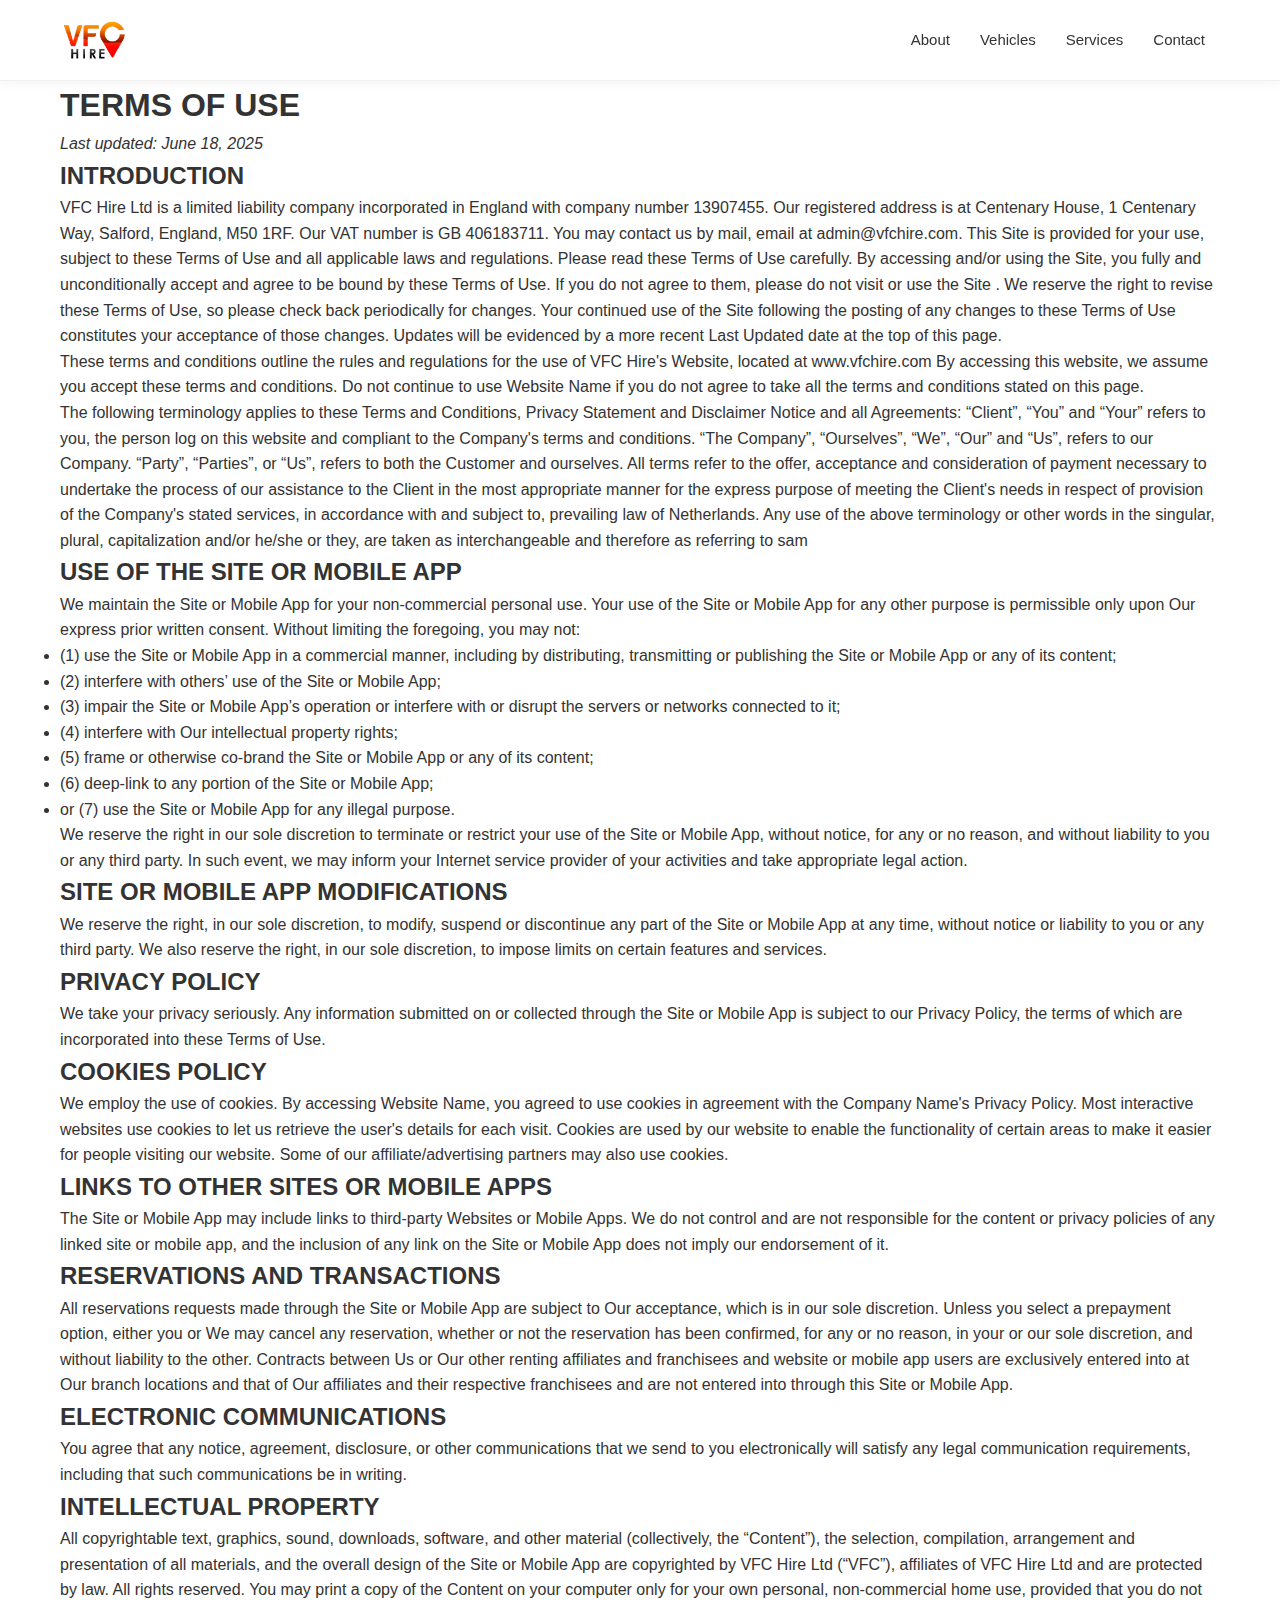
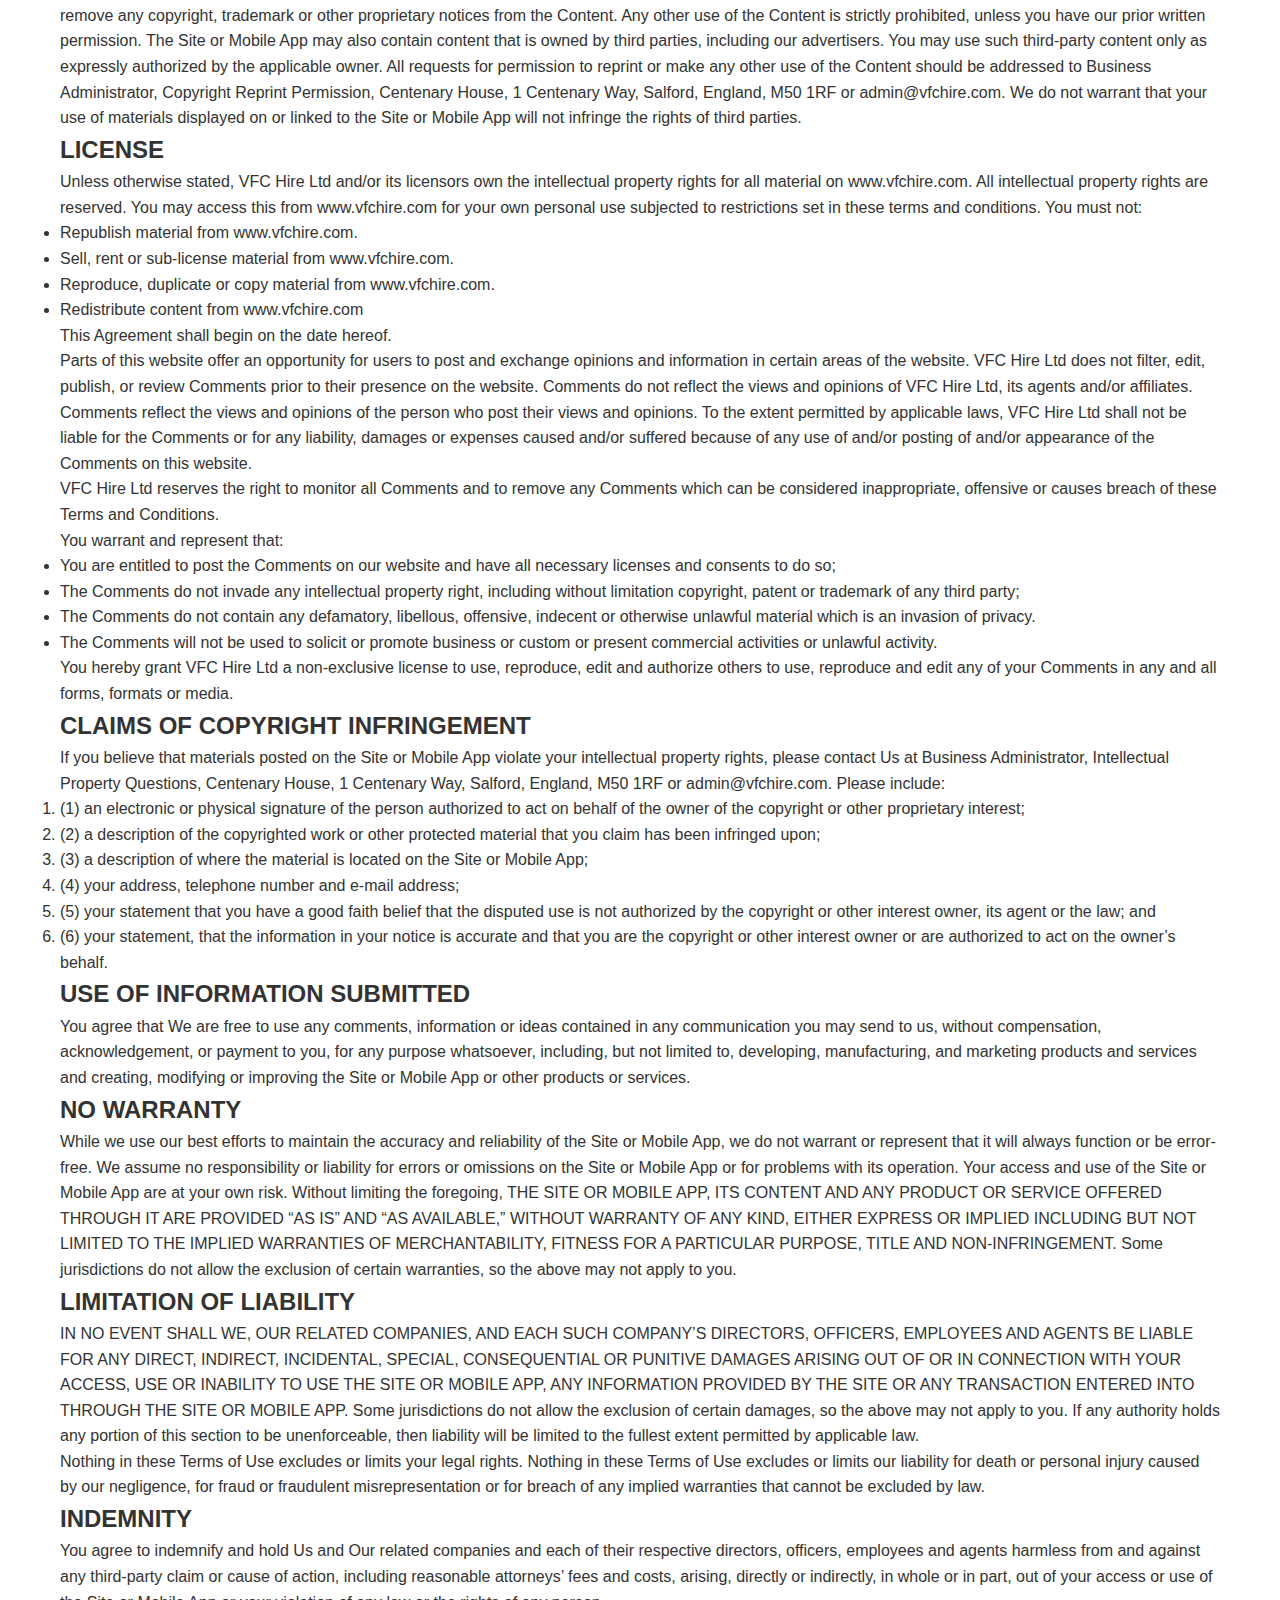
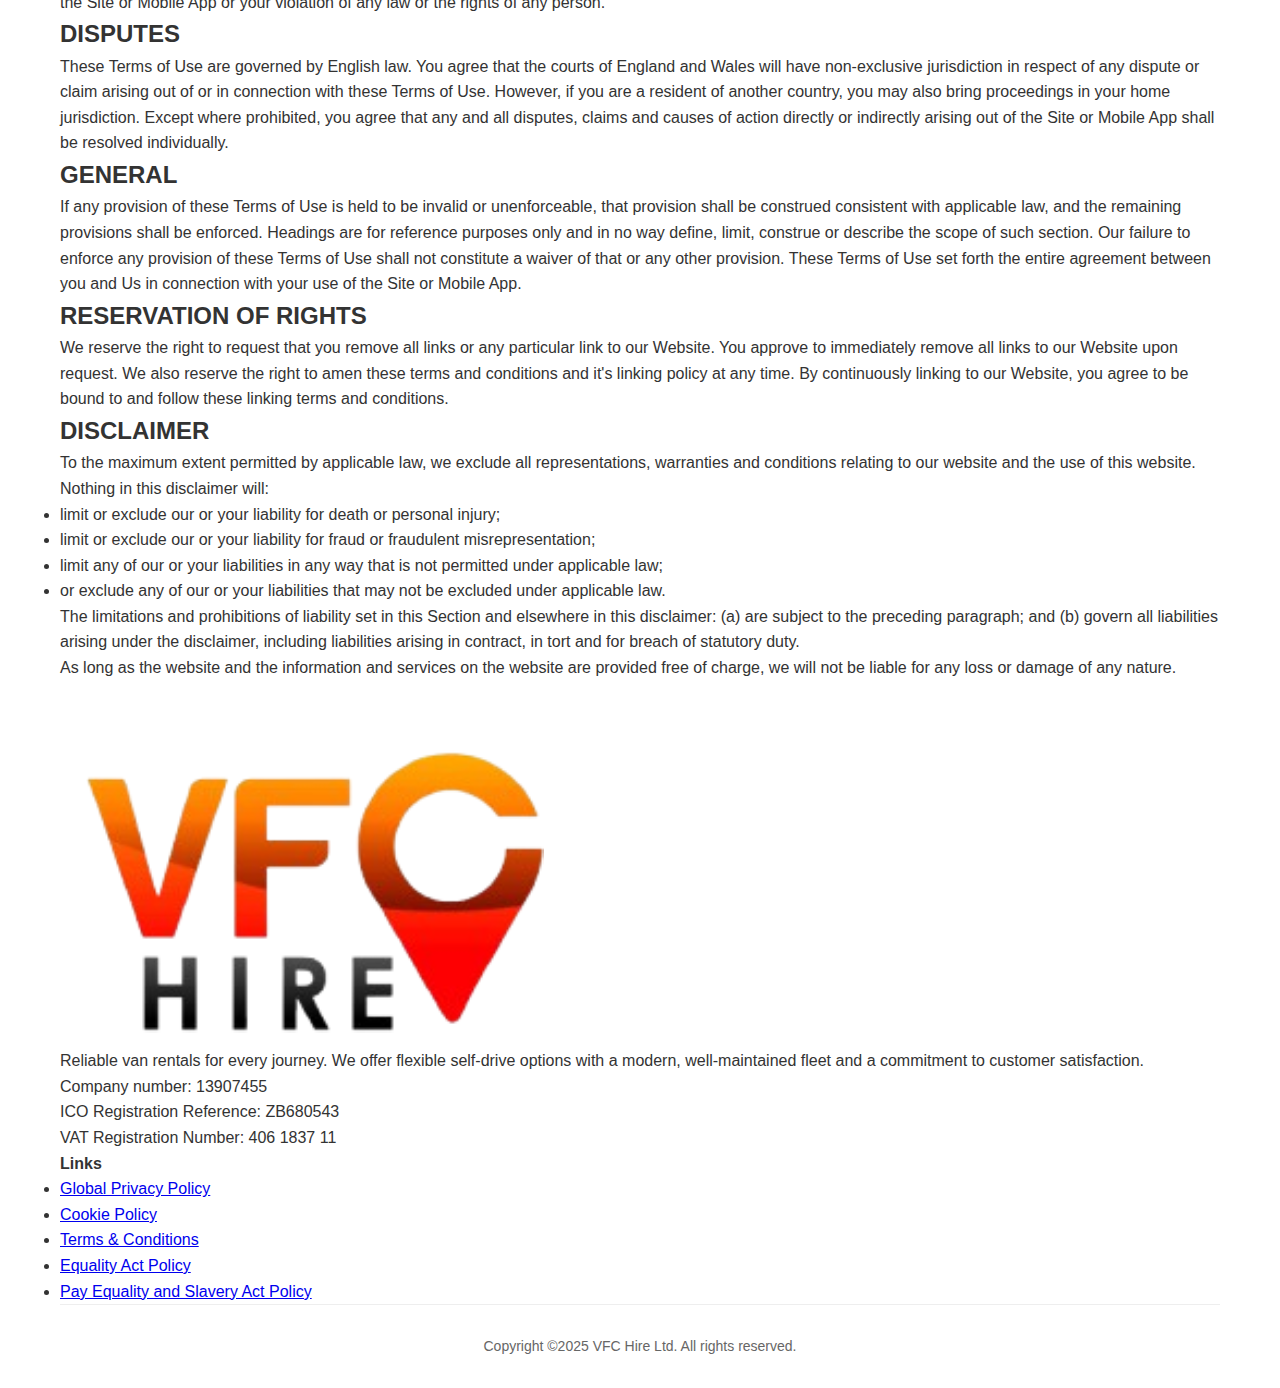
<file: terms.html>
<!DOCTYPE html>
<html lang="en">
<head>
  <meta charset="UTF-8" />
  <meta name="viewport" content="width=device-width, initial-scale=1.0"/>
  <title>Terms & Conditions - VFC Hire</title>
  <link rel="stylesheet" href="https://cdnjs.cloudflare.com/ajax/libs/font-awesome/6.0.0/css/all.min.css">
  <link rel="stylesheet" href="style.css" />
  <link rel="icon" type="image/x-icon" href="./assets/favicon.ico">
</head>
<body>

  <header>
    <div class="container">
      <nav>
        <a href="index.html" class="logo">
          <img src="./assets/logo.png" alt="VFC Hire Logo">
        </a>
        <ul class="nav-links">
          <li><a href="about.html">About</a></li>
          <li><a href="index.html#vehicle">Vehicles</a></li>
          <li><a href="index.html#service">Services</a></li>
          <li><a href="index.html#contact">Contact</a></li>
        </ul>
        <div class="mobile-menu-icon">
          <i class="fas fa-bars"></i>
        </div>
      </nav>
    </div>
    <div class="mobile-menu">
        <ul>
            <li><a href="about.html">About</a></li>
            <li><a href="index.html#vehicle">Vehicles</a></li>
            <li><a href="index.html#service">Services</a></li>
            <li><a href="index.html#contact">Contact</a></li>
        </ul>
    </div>
  </header>

  <main>
    <section class="content-page">
      <div class="container">
        <h1>TERMS OF USE</h1>
        <p><em>Last updated: June 18, 2025</em></p>
        
        <h2>INTRODUCTION</h2>
        <p>VFC Hire Ltd is a limited liability company incorporated in England with company number 13907455.  Our registered address is at Centenary House, 1 Centenary Way, Salford, England, M50 1RF.  Our VAT number is GB 406183711.  You may contact us by mail, email at admin@vfchire.com.  This Site is provided for your use, subject to these Terms of Use and all applicable laws and regulations.  Please read these Terms of Use carefully.  By accessing and/or using the Site, you fully and unconditionally accept and agree to be bound by these Terms of Use.  If you do not agree to them, please do not visit or use the Site .  We reserve the right to revise these Terms of Use, so please check back periodically for changes.  Your continued use of the Site following the posting of any changes to these Terms of Use constitutes your acceptance of those changes.  Updates will be evidenced by a more recent Last Updated date at the top of this page. </p>
        <p>These terms and conditions outline the rules and regulations for the use of VFC Hire's Website, located at www.vfchire.com  By accessing this website, we assume you accept these terms and conditions.  Do not continue to use Website Name if you do not agree to take all the terms and conditions stated on this page. </p>
        <p>The following terminology applies to these Terms and Conditions, Privacy Statement and Disclaimer Notice and all Agreements: “Client”, “You” and “Your” refers to you, the person log on this website and compliant to the Company's terms and conditions.  “The Company”, “Ourselves”, “We”, “Our” and “Us”, refers to our Company.  “Party”, “Parties”, or “Us”, refers to both the Customer and ourselves.  All terms refer to the offer, acceptance and consideration of payment necessary to undertake the process of our assistance to the Client in the most appropriate manner for the express purpose of meeting the Client's needs in respect of provision of the Company's stated services, in accordance with and subject to, prevailing law of Netherlands.  Any use of the above terminology or other words in the singular, plural, capitalization and/or he/she or they, are taken as interchangeable and therefore as referring to sam </p>
        
        <h2>USE OF THE SITE OR MOBILE APP</h2>
        <p>We maintain the Site or Mobile App for your non-commercial personal use.  Your use of the Site or Mobile App for any other purpose is permissible only upon Our express prior written consent.  Without limiting the foregoing, you may not: </p>
        <ul>
            <li>(1) use the Site or Mobile App in a commercial manner, including by distributing, transmitting or publishing the Site or Mobile App or any of its content; </li>
            <li>(2) interfere with others’ use of the Site or Mobile App; </li>
            <li>(3) impair the Site or Mobile App’s operation or interfere with or disrupt the servers or networks connected to it; </li>
            <li>(4) interfere with Our intellectual property rights; </li>
            <li>(5) frame or otherwise co-brand the Site or Mobile App or any of its content; </li>
            <li>(6) deep-link to any portion of the Site or Mobile App; </li>
            <li>or (7) use the Site or Mobile App for any illegal purpose. </li>
        </ul>
        <p>We reserve the right in our sole discretion to terminate or restrict your use of the Site or Mobile App, without notice, for any or no reason, and without liability to you or any third party.  In such event, we may inform your Internet service provider of your activities and take appropriate legal action. </p>
        
        <h2>SITE OR MOBILE APP MODIFICATIONS</h2>
        <p>We reserve the right, in our sole discretion, to modify, suspend or discontinue any part of the Site or Mobile App at any time, without notice or liability to you or any third party.  We also reserve the right, in our sole discretion, to impose limits on certain features and services. </p>
        
        <h2>PRIVACY POLICY</h2>
        <p>We take your privacy seriously.  Any information submitted on or collected through the Site or Mobile App is subject to our Privacy Policy, the terms of which are incorporated into these Terms of Use. </p>
        
        <h2>COOKIES POLICY</h2>
        <p>We employ the use of cookies.  By accessing Website Name, you agreed to use cookies in agreement with the Company Name's Privacy Policy.  Most interactive websites use cookies to let us retrieve the user's details for each visit.  Cookies are used by our website to enable the functionality of certain areas to make it easier for people visiting our website.  Some of our affiliate/advertising partners may also use cookies. </p>
        
        <h2>LINKS TO OTHER SITES OR MOBILE APPS</h2>
        <p>The Site or Mobile App may include links to third-party Websites or Mobile Apps.  We do not control and are not responsible for the content or privacy policies of any linked site or mobile app, and the inclusion of any link on the Site or Mobile App does not imply our endorsement of it. </p>
        
        <h2>RESERVATIONS AND TRANSACTIONS</h2>
        <p>All reservations requests made through the Site or Mobile App are subject to Our acceptance, which is in our sole discretion.  Unless you select a prepayment option, either you or We may cancel any reservation, whether or not the reservation has been confirmed, for any or no reason, in your or our sole discretion, and without liability to the other.  Contracts between Us or Our other renting affiliates and franchisees and website or mobile app users are exclusively entered into at Our branch locations and that of Our affiliates and their respective franchisees and are not entered into through this Site or Mobile App. </p>
        
        <h2>ELECTRONIC COMMUNICATIONS</h2>
        <p>You agree that any notice, agreement, disclosure, or other communications that we send to you electronically will satisfy any legal communication requirements, including that such communications be in writing. </p>
        
        <h2>INTELLECTUAL PROPERTY</h2>
        <p>All copyrightable text, graphics, sound, downloads, software, and other material (collectively, the “Content”), the selection, compilation, arrangement and presentation of all materials, and the overall design of the Site or Mobile App are copyrighted by VFC Hire Ltd (“VFC”), affiliates of VFC Hire Ltd and are protected by law.  All rights reserved.  You may print a copy of the Content on your computer only for your own personal, non-commercial home use, provided that you do not remove any copyright, trademark or other proprietary notices from the Content.  Any other use of the Content is strictly prohibited, unless you have our prior written permission.  The Site or Mobile App may also contain content that is owned by third parties, including our advertisers.  You may use such third-party content only as expressly authorized by the applicable owner.  All requests for permission to reprint or make any other use of the Content should be addressed to Business Administrator, Copyright Reprint Permission, Centenary House, 1 Centenary Way, Salford, England, M50 1RF or admin@vfchire.com.  We do not warrant that your use of materials displayed on or linked to the Site or Mobile App will not infringe the rights of third parties. </p>
        
        <h2>LICENSE</h2>
        <p>Unless otherwise stated, VFC Hire Ltd and/or its licensors own the intellectual property rights for all material on www.vfchire.com.  All intellectual property rights are reserved.  You may access this from www.vfchire.com for your own personal use subjected to restrictions set in these terms and conditions.  You must not: </p>
        <ul>
            <li>Republish material from www.vfchire.com. </li>
            <li>Sell, rent or sub-license material from www.vfchire.com. </li>
            <li>Reproduce, duplicate or copy material from www.vfchire.com. </li>
            <li>Redistribute content from www.vfchire.com </li>
        </ul>
        <p>This Agreement shall begin on the date hereof. </p>
        <p>Parts of this website offer an opportunity for users to post and exchange opinions and information in certain areas of the website.  VFC Hire Ltd does not filter, edit, publish, or review Comments prior to their presence on the website.  Comments do not reflect the views and opinions of VFC Hire Ltd, its agents and/or affiliates.  Comments reflect the views and opinions of the person who post their views and opinions.  To the extent permitted by applicable laws, VFC Hire Ltd shall not be liable for the Comments or for any liability, damages or expenses caused and/or suffered because of any use of and/or posting of and/or appearance of the Comments on this website. </p>
        <p>VFC Hire Ltd reserves the right to monitor all Comments and to remove any Comments which can be considered inappropriate, offensive or causes breach of these Terms and Conditions. </p>
        <p>You warrant and represent that: </p>
        <ul>
            <li>You are entitled to post the Comments on our website and have all necessary licenses and consents to do so; </li>
            <li>The Comments do not invade any intellectual property right, including without limitation copyright, patent or trademark of any third party; </li>
            <li>The Comments do not contain any defamatory, libellous, offensive, indecent or otherwise unlawful material which is an invasion of privacy. </li>
            <li>The Comments will not be used to solicit or promote business or custom or present commercial activities or unlawful activity. </li>
        </ul>
        <p>You hereby grant VFC Hire Ltd a non-exclusive license to use, reproduce, edit and authorize others to use, reproduce and edit any of your Comments in any and all forms, formats or media. </p>
        
        <h2>CLAIMS OF COPYRIGHT INFRINGEMENT</h2>
        <p>If you believe that materials posted on the Site or Mobile App violate your intellectual property rights, please contact Us at Business Administrator, Intellectual Property Questions, Centenary House, 1 Centenary Way, Salford, England, M50 1RF or admin@vfchire.com.  Please include: </p>
        <ol>
            <li>(1) an electronic or physical signature of the person authorized to act on behalf of the owner of the copyright or other proprietary interest; </li>
            <li>(2) a description of the copyrighted work or other protected material that you claim has been infringed upon; </li>
            <li>(3) a description of where the material is located on the Site or Mobile App; </li>
            <li>(4) your address, telephone number and e-mail address; </li>
            <li>(5) your statement that you have a good faith belief that the disputed use is not authorized by the copyright or other interest owner, its agent or the law;  and</li>
            <li>(6) your statement, that the information in your notice is accurate and that you are the copyright or other interest owner or are authorized to act on the owner’s behalf. </li>
        </ol>

        <h2>USE OF INFORMATION SUBMITTED</h2>
        <p>You agree that We are free to use any comments, information or ideas contained in any communication you may send to us, without compensation, acknowledgement, or payment to you, for any purpose whatsoever, including, but not limited to, developing, manufacturing, and marketing products and services and creating, modifying or improving the Site or Mobile App or other products or services. </p>
        
        <h2>NO WARRANTY</h2>
        <p>While we use our best efforts to maintain the accuracy and reliability of the Site or Mobile App, we do not warrant or represent that it will always function or be error-free.  We assume no responsibility or liability for errors or omissions on the Site or Mobile App or for problems with its operation.  Your access and use of the Site or Mobile App are at your own risk.  Without limiting the foregoing, THE SITE OR MOBILE APP, ITS CONTENT AND ANY PRODUCT OR SERVICE OFFERED THROUGH IT ARE PROVIDED “AS IS” AND “AS AVAILABLE,” WITHOUT WARRANTY OF ANY KIND, EITHER EXPRESS OR IMPLIED INCLUDING BUT NOT LIMITED TO THE IMPLIED WARRANTIES OF MERCHANTABILITY, FITNESS FOR A PARTICULAR PURPOSE, TITLE AND NON-INFRINGEMENT.  Some jurisdictions do not allow the exclusion of certain warranties, so the above may not apply to you. </p>
        
        <h2>LIMITATION OF LIABILITY</h2>
        <p>IN NO EVENT SHALL WE, OUR RELATED COMPANIES, AND EACH SUCH COMPANY’S DIRECTORS, OFFICERS, EMPLOYEES AND AGENTS BE LIABLE FOR ANY DIRECT, INDIRECT, INCIDENTAL, SPECIAL, CONSEQUENTIAL OR PUNITIVE DAMAGES ARISING OUT OF OR IN CONNECTION WITH YOUR ACCESS, USE OR INABILITY TO USE THE SITE OR MOBILE APP, ANY INFORMATION PROVIDED BY THE SITE OR ANY TRANSACTION ENTERED INTO THROUGH THE SITE OR MOBILE APP.  Some jurisdictions do not allow the exclusion of certain damages, so the above may not apply to you.  If any authority holds any portion of this section to be unenforceable, then liability will be limited to the fullest extent permitted by applicable law. </p>
        <p>Nothing in these Terms of Use excludes or limits your legal rights.  Nothing in these Terms of Use excludes or limits our liability for death or personal injury caused by our negligence, for fraud or fraudulent misrepresentation or for breach of any implied warranties that cannot be excluded by law. </p>
        
        <h2>INDEMNITY</h2>
        <p>You agree to indemnify and hold Us and Our related companies and each of their respective directors, officers, employees and agents harmless from and against any third-party claim or cause of action, including reasonable attorneys’ fees and costs, arising, directly or indirectly, in whole or in part, out of your access or use of the Site or Mobile App or your violation of any law or the rights of any person. </p>
        
        <h2>DISPUTES</h2>
        <p>These Terms of Use are governed by English law.  You agree that the courts of England and Wales will have non-exclusive jurisdiction in respect of any dispute or claim arising out of or in connection with these Terms of Use.  However, if you are a resident of another country, you may also bring proceedings in your home jurisdiction.  Except where prohibited, you agree that any and all disputes, claims and causes of action directly or indirectly arising out of the Site or Mobile App shall be resolved individually. </p>
        
        <h2>GENERAL</h2>
        <p>If any provision of these Terms of Use is held to be invalid or unenforceable, that provision shall be construed consistent with applicable law, and the remaining provisions shall be enforced.  Headings are for reference purposes only and in no way define, limit, construe or describe the scope of such section.  Our failure to enforce any provision of these Terms of Use shall not constitute a waiver of that or any other provision.  These Terms of Use set forth the entire agreement between you and Us in connection with your use of the Site or Mobile App. </p>
        
        <h2>RESERVATION OF RIGHTS</h2>
        <p>We reserve the right to request that you remove all links or any particular link to our Website.  You approve to immediately remove all links to our Website upon request.  We also reserve the right to amen these terms and conditions and it's linking policy at any time.  By continuously linking to our Website, you agree to be bound to and follow these linking terms and conditions. </p>
        
        <h2>DISCLAIMER</h2>
        <p>To the maximum extent permitted by applicable law, we exclude all representations, warranties and conditions relating to our website and the use of this website.  Nothing in this disclaimer will: </p>
        <ul>
            <li>limit or exclude our or your liability for death or personal injury; </li>
            <li>limit or exclude our or your liability for fraud or fraudulent misrepresentation; </li>
            <li>limit any of our or your liabilities in any way that is not permitted under applicable law; </li>
            <li>or exclude any of our or your liabilities that may not be excluded under applicable law. </li>
        </ul>
        <p>The limitations and prohibitions of liability set in this Section and elsewhere in this disclaimer: (a) are subject to the preceding paragraph;  and (b) govern all liabilities arising under the disclaimer, including liabilities arising in contract, in tort and for breach of statutory duty. </p>
        <p>As long as the website and the information and services on the website are provided free of charge, we will not be liable for any loss or damage of any nature. </p>
      </div>
    </section>
  </main>
  
  <footer>
    <div class="container">
      <div class="footer-content">
        <div class="footer-about">
          <a href="index.html"><img src="./assets/logo.png" alt="VFC Hire White Logo"></a>
          <p>Reliable van rentals for every journey. We offer flexible self-drive options with a modern, well-maintained fleet and a commitment to customer satisfaction.</p>
          Company number: 13907455 </br>
          ICO Registration Reference: ZB680543</br>
          VAT Registration Number: 406 1837 11</p>

        </div>

        <div class="footer-links">
          <h4>Links</h4>
          <ul>
            <li><a href="privacy.html">Global Privacy Policy</a></li>
            <li><a href="cookie.html">Cookie Policy</a></li>
            <li><a href="terms.html">Terms & Conditions</a></li>
            <li><a href="equality.html">Equality Act Policy</a></li>
            <li><a href="ethical-policies.html">Pay Equality and Slavery Act Policy</a></li>

          </ul>
        </div>
      </div>
      <div class="footer-bottom">
        <p>Copyright ©2025 VFC Hire Ltd. All rights reserved.</p>
      </div>
    </div>
  </footer>

  <script src="script.js"></script>
</body>
</html>
</file>
<file: style.css>
:root {
  --primary-color: #ff6600;
  --secondary-color: #f5f6fa;
  --text-color: #333;
  --light-text: #666;
  --border-radius: 8px;
  --box-shadow: 0 4px 12px rgba(0,0,0,0.05);
}

* {
  margin: 0;
  padding: 0;
  box-sizing: border-box;
  font-family: 'Inter', -apple-system, BlinkMacSystemFont, 'Segoe UI', Roboto, Oxygen, Ubuntu, Cantarell, sans-serif;
}

body {
  color: var(--text-color);
  line-height: 1.6;
}

.container {
  max-width: 1200px;
  margin: 0 auto;
  padding: 0 20px;
}

/* Header/Navigation - Updated for floating */
header {
  position: fixed;
  top: 0;
  left: 0;
  width: 100%;
  padding: 20px 0;
  background-color: rgba(255, 255, 255, 0.95);
  border-bottom: 1px solid #f0f0f0;
  z-index: 1000;
  box-shadow: 0 2px 10px rgba(0,0,0,0.05);
  backdrop-filter: blur(5px);
  transition: all 0.3s ease;
}

header.scrolled {
  padding: 15px 0;
  background-color: rgba(255, 255, 255, 0.98);
  box-shadow: 0 2px 15px rgba(0,0,0,0.1);
}

nav {
  display: flex;
  align-items: center;
  justify-content: space-between;
}

.logo {
  display: flex;
  align-items: center;
  font-weight: 700;
  font-size: 20px;
  color: var(--text-color);
  text-decoration: none;
}

.logo img {
  height: 40px;
  margin-right: 5px;
}

.nav-links {
  display: flex;
  list-style: none;
}

.nav-links li {
  margin: 0 15px;
}

.nav-links a {
  text-decoration: none;
  color: var(--text-color);
  font-size: 15px;
}


/* Add padding to body to compensate for fixed header */
body {
  padding-top: 80px;
}

/* Hero Content Overlay */
.hero-overlay {
  display: flex;
  justify-content: space-between;
  align-items: center;
  width: 100%;
  height: 100%;
  max-width: 100%;
  padding: 2rem;
  margin-bottom: 4em;
  flex-direction: row-reverse; /* Swaps left and right positioning */
}

.hero-left h1 {
  font-size: 2.5rem;
  line-height: 1em;
  margin-bottom: 1rem;
}

.hero-left {
  flex: 1;
  max-width: 40%;
  margin-left: 10em;
  margin-right: 2em;
  color: white;
}

.hero-right {
  flex: 1;
  max-width: 40%;
  color: white;
  margin-right: 10em;
  margin-left: 2em;
}

.slideshow {
  position: absolute;
  top: 0;
  left: 0;
  width: 100%;
  height: 100%;
  overflow: hidden;
  z-index: -1;
}

.slide-container {
  width: 100%;
  height: 100%;
  position: relative;
}

.slide {
  position: absolute;
  width: 100%;
  height: 100%;
  object-fit: cover;
  opacity: 0;
  transition: opacity 1s ease-in-out;
}

.slide.active {
  opacity: 1;
}
  
/* Contact Form Container */
.contact-form {
background: linear-gradient(135deg, #555454, #000713);
padding: 24px;
border-radius: 16px;
box-shadow: 0 4px 10px rgba(0, 0, 0, 0.1);
max-width: 450px;
text-align: left;
animation: fadeIn 0.5s ease-in-out;
}

/* Title */
.contact-form h3 {
font-size: 1.8rem;
font-weight: bold;
color: #ff6600;
text-align: center;
margin-bottom: 5px;
}

.contact-form p {
font-size: 1rem;
color: #f3e9e9;
text-align: center;
margin-bottom: 15px;
}

#contactForm{
color: #f3e9e9;

}
/* Form Labels */
.contact-form label {
font-weight: bold;
font-size: 0.95rem;
margin: 5px 0px;
display: block;
}

/* Nature of Enquiry - Toggle Buttons */
.selection-group {
display: flex;
gap: 10px;
}

.select-btn {
flex: 1;
padding: 12px;
border: 2px solid #ff6600;
background: #fff;
border-radius: 8px;
font-size: 1rem;
font-weight: bold;
cursor: pointer;
transition: 0.3s ease-in-out;
}

.select-btn:hover {
background-color: #e0ecfb;
}

/* Active (Selected) State */
.select-btn.active {
background-color: #ff6600;
color: white;
}

/* First Name & Last Name in One Row */
.form-row {
display: flex;
gap: 15px;
}

.form-row .form-group {
flex: 1;
}

/* Form Inputs */
.contact-form input,
.contact-form textarea {
width: 100%;
padding: 12px;
border: 1px solid #ddd;
border-radius: 8px;
font-size: 1rem;
transition: border-color 0.3s ease-in-out, box-shadow 0.3s ease-in-out;
}

/* Input Focus Effect */
.contact-form input:focus,
.contact-form textarea:focus {
border-color: #ff6600;
box-shadow: 0 0 5px rgba(0, 102, 255, 0.3);
outline: none;
}

/* Submit Button */
.submit-btn {
background-color: #ff6600;
color: white;
border: none;
border-radius: 24px;
padding: 12px 16px;
font-size: 1rem;
font-weight: 600;
cursor: pointer;
width: 100%;
transition: background-color 0.3s ease-in-out, transform 0.2s ease-in-out;
}

/* Button Hover Effect */
.submit-btn:hover {
background-color: #005ce6;
transform: scale(1.02);
}

/* Fade-in Animation */
@keyframes fadeIn {
from {
    opacity: 0;
    transform: translateY(20px);
}
to {
    opacity: 1;
    transform: translateY(0);
}
}
.submit-btn:disabled {
  opacity: 0.7;
  cursor: not-allowed;
}

#form-status {
  margin-top: 1rem;
  text-align: center;
}

.success-message {
  color: #28a745;
  font-size: 0.9rem;
}

.error-message {
  color: #dc3545;
  font-size: 0.9rem;
}


/* Car Maker Logos Section */
.carmaker-logos {
text-align: center;
padding: 40px 0;
background-color: #f9f9f9;
}

.carmaker-logos h2 {
font-size: 1.8rem;
font-weight: bold;
margin-bottom: 20px;
color: #333;
}
.carmaker-logos p {
font-size: 1rem;
color: #666;
margin-bottom: 30px;

}

/* Logos in Column Layout */
.logo-grid {
justify-content: center;
gap: 10px;
flex-direction: row;
}

.logo-grid img {
width: 150px; /* Adjust size as needed */
height: auto;
filter: grayscale(100%);
transition: 0.3s ease-in-out;
}

.logo-grid img:hover {
filter: grayscale(0%);
transform: scale(1.05);
}


/* Cards Section */
.cards-section {
  text-align: center;
  padding: 30px 20px;
  background-color: #ffffff;
  color: rgb(7, 7, 7);
}

.cards-section h2 {
font-size: 1.8rem;
font-weight: bold;
margin-bottom: 20px;
  
}

.cards-section p {
font-size: 1rem;

margin-bottom: 30px;
}

.cards-wrapper {
  display: flex;
  justify-content: center;
  gap: 20px;
  flex-wrap: wrap;
  margin-top: 30px;
}

.card {
  margin-left: 20px;
  margin-right: 20px;
  width: 500px;
  height: 285px;
  background: radial-gradient(circle, #FF8431, #f6742c);
  border-radius: 20px;
  display: flex;
  flex-direction: column;
  align-items: center;
  justify-content: center;
  color: rgb(0, 0, 0);
  transition: 0.3s ease-in-out;
  position: relative;
  overflow: hidden;
  box-shadow: 0px 4px 10px rgba(0, 0, 0, 0.3);
  cursor: pointer;
}

.card:hover {
  transform: scale(1.05) rotate(-0.25deg);
}

.img {
width: 80%;
height: auto;
position: absolute;
transition: 0.2s ease-in-out;
z-index: 1;
}

.textBox {
  background-color: rgba(254, 231, 195, 0.8);
  border-radius: 15px;
  padding: 20px;
  opacity: 0;
  gap: 0;
  display: flex;
  flex-direction: column;
  align-items: center;
  justify-content: center;
  transition: 0.2s ease-in-out;
  z-index: 2;
  max-width: 80%;
}

.textBox > .text {
  font-weight: bold;
}

.textBox > .head {
  font-size: 40px;
}

.textBox > .price {
  font-size: 35px;
}

.textBox > span {
  font-size: 25px;
  
}

.card:hover > .textBox {
  opacity: 1;
}

.card:hover > .img {
  width: 90%;
  filter: blur(10px);
  animation: anim 3s infinite;
}

@keyframes anim {
  0% {
      transform: translateY(0);
  }
  50% {
      transform: translateY(-20px);
  }
  90% {
      transform: translateY(0);
  }
}


/* Features Grid */
.features-grid {
  padding: 30px 0;
  text-align: center;
  background-color: #f9f9f9;
}

.features-grid h2 {
  font-size: 30px;
  margin-bottom: 20px;
}

.features-cards {
  display: grid;
  grid-template-columns: repeat(2, 1fr);
  grid-gap: 30px;
  margin-bottom: 60px;
}

.feature-big-card {
  background-color: white;
  border-radius: var(--border-radius);
  padding: 30px;
  text-align: left;
  box-shadow: var(--box-shadow);
}

.icon-container {
  width: 50px;
  height: 50px;
  border-radius: 10px;
  background-color: #f7f4ff;
  display: flex;
  align-items: center;
  justify-content: center;
  margin-bottom: 20px;
}

.icon-container svg {
  color: var(--primary-color);
}

.features {
  display: flex;
  gap: 15px;
  justify-content: center;
  align-items: center;
  margin-top: 10px;
}

.feature-item {
  display: flex;
  align-items: center;
  gap: 5px;
  font-size: 16px;
  font-weight: bold;
}

.feature-item i {
  font-size: 20px;
}

.feature-big-card h3 {
  font-size: 18px;
  margin-bottom: 15px;
}

.feature-big-card p {
  color: var(--light-text);
  font-size: 14px;
}

.known-for-intro {
  text-align: center;
  font-size: 1rem;
  color: #666;

  margin: 0 auto 30px;
  line-height: 1.5;
}


/* CTA Section */
/* CTA Section */
.cta-section {
margin-top: 30px;
display: flex;
justify-content: space-between; 
align-items: center;
padding: 40px 20px;
background: linear-gradient(to right, #f9e9de50, #f9e9de50);
border-radius: 12px;
box-shadow: 0 4px 10px rgba(0, 0, 0, 0.1);
gap: 30px;
}

/* Left side - Address */
.cta-left {
flex: 1;
text-align: left;
}

.cta-left h2 {
font-size: 1.8rem;
font-weight: bold;
color: #ff6600;
}

.cta-left p {
font-size: 1rem;
color: #333;
margin-bottom: 10px;
}

/* Address Box */
.address-box {
background: #fff;
padding: 15px;
border-radius: 8px;
box-shadow: 0 2px 5px rgba(0, 0, 0, 0.1);
}

.address-box h4 {
font-size: 1.2rem;
font-weight: bold;
margin-bottom: 5px;
}

.address-box p {
font-size: 1rem;
color: #666;
line-height: 1.5;
}

/* Right side - OpenStreetMap */
.cta-right {
flex: 1;
}

#map {
width: 100%;
height: 300px;
border-radius: 12px;
box-shadow: 0 4px 8px rgba(0, 0, 0, 0.1);
}

/* Free Trial Section */
.free-trial {
  padding: 80px 0;
  text-align: center;
}

.free-trial h2 {
  font-size: 30px;
  margin-bottom: 20px;
}

.free-trial p {
  color: var(--light-text);
  margin-bottom: 30px;
  max-width: 600px;
  margin: 0 auto 30px;
}

.trial-buttons {
  display: flex;
  justify-content: center;
  gap: 20px;
  margin-top: 30px;
}

.trial-buttons a {
  padding: 12px 24px;
  border-radius: var(--border-radius);
  text-decoration: none;
  font-weight: 500;
}

.trial-buttons a:first-child {
  background-color: var(--primary-color);
  color: white;
}

.trial-buttons a:last-child {
  border: 1px solid #ddd;
  color: var(--light-text);
}

/* Footer */
footer {
  background-color: white;
  padding: 60px 0 30px;
}


.footer-logo {
  width: 25%;
}

.footer-logo img {
  height: 25px;
  margin-bottom: 15px;
}

.footer-logo p {
  color: var(--light-text);
  font-size: 14px;
}


.footer-column h4 {
  font-size: 16px;
  margin-bottom: 20px;
}

.footer-column ul {
  list-style: none;
}

.footer-column ul li {
  margin-bottom: 10px;
}

.footer-column ul li a {
  color: var(--light-text);
  text-decoration: none;
  font-size: 14px;
}

.footer-bottom {
  display: flex;
  justify-content: center;
  align-items: center;
  padding-top: 30px;
  border-top: 1px solid #eee;
  font-size: 14px;
  color: var(--light-text);
}

.social-icons {
  display: flex;
  gap: 15px;
}

.social-icons a {
  color: var(--light-text);
}
.mobile-menu-icon {
  display: none;

}
/* Mobile Responsiveness */
/* Base responsive styles to be added to the existing CSS */

/* General responsiveness */
@media screen and (max-width: 1200px) {

}

/* Tablet and smaller screens */
@media screen and (max-width: 992px) {
/* Header/Navigation */
.nav-links {
  display: none;
}

/* Add hamburger menu for mobile */
.mobile-menu-icon {
  display: block;
  font-size: 24px;
  cursor: pointer;
}

/* Hero section */
.hero-overlay {
  flex-direction: column;
  padding: 1rem;
  margin-bottom: 2em;
}

.hero-left, .hero-right {
  max-width: 100%;
  margin: 1em 0;
}

.hero-left {
  margin-left: 0;
  margin-right: 0;
  text-align: center;
}

.hero-right {
  margin-right: 0;
  margin-left: 0;
  width: 90%;
}

/* Cards section */
.cards-wrapper {
  flex-direction: column;
  align-items: center;
}

.card {
  width: 90%;
  margin: 10px 0;
}

/* Features grid */
.features-cards {
  grid-template-columns: 1fr;
}

/* CTA section */
.cta-section {
  display: grid;
  justify-content: center;
}

#map {
  height: 250px;
}
footer {
  background-color: white;
  padding: 0px 0 30px;
}
}

/* Mobile phones */
@media screen and (max-width: 768px) {
/* Adjust body padding to compensate for fixed header */
body {
  padding-top: 60px;
}

/* Smaller heading text */
.hero-left h1 {
  font-size: 1.8rem;
}

/* Form elements */
.form-row {
  flex-direction: column;
  gap: 5px;
}

/* Logo grid */
.logo-grid img {
  width: 120px;
}

/* Cards */
.card {
  height: 250px;
}

.textBox > .head {
  font-size: 30px;
}

.textBox > span {
  font-size: 18px;
}
  
.footer-column {
  width: 50%;
  margin-bottom: 20px;
}
}

/* Small mobile phones */
@media screen and (max-width: 480px) {
/* Logo grid */
.logo-grid img {
  width: 100px;
}

/* Card elements */
.card {
  height: 200px;
}

.textBox {
  padding: 10px;
}

.textBox > .head {
  font-size: 24px;
}

.textBox > span {
  font-size: 16px;
}

/* Address box */
.address-box {
  padding: 10px;
}

/* Fix for logo display on mobile */
.logo-grid {
  display: flex;
  flex-wrap: wrap;
  justify-content: center;
  gap: 20px;
}
footer {
background-color: white;
padding: 0px 0 30px;
}
}

/* Additional styles for the mobile menu */
.mobile-menu {
display: none;
position: fixed;
top: 80px;
left: 0;
width: 100%;
background: white;
padding: 20px;
box-shadow: 0 5px 10px rgba(0,0,0,0.1);
z-index: 999;
}

.mobile-menu.active {
display: block;
}

.mobile-menu ul {
list-style: none;
}

.mobile-menu li {
margin: 15px 0;
}

.mobile-menu a {
text-decoration: none;
color: var(--text-color);
font-size: 18px;
display: block;
padding: 10px 0;
border-bottom: 1px solid #f0f0f0;
}
</file>
